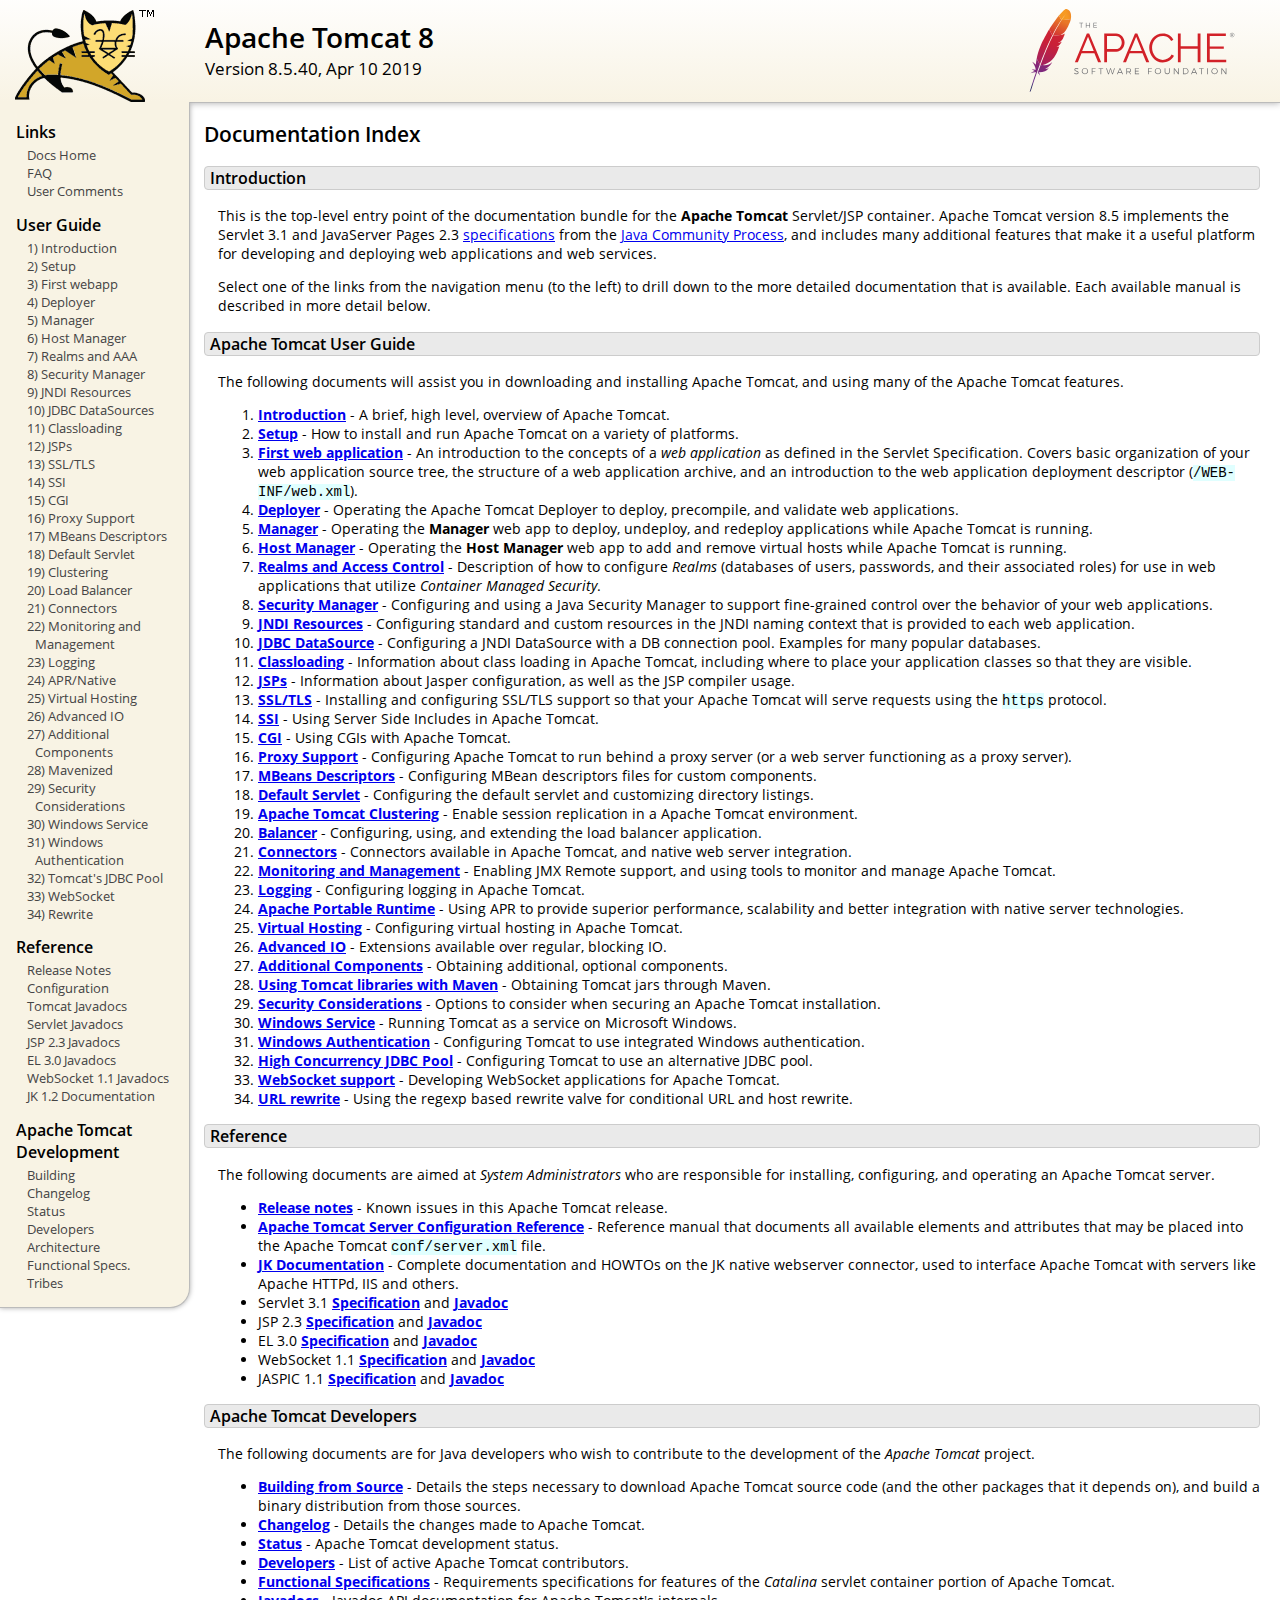
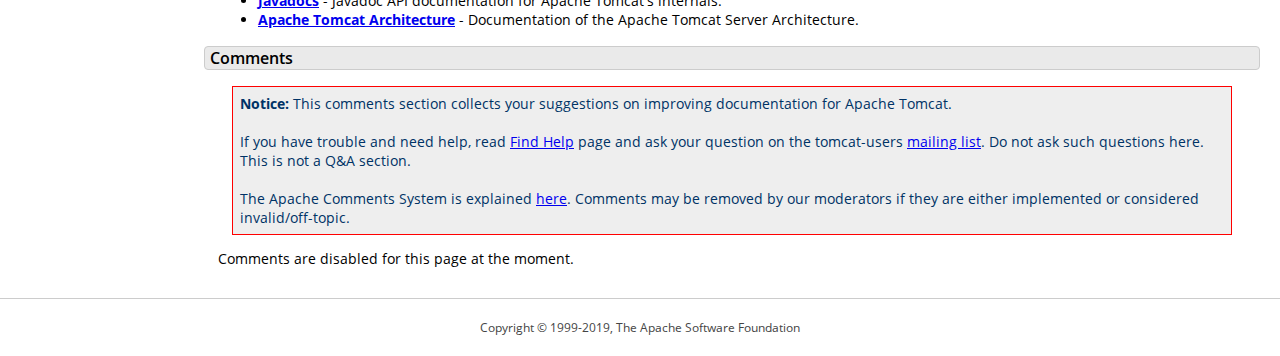
<file: Sqills/Project/apache-tomcat-8.5.40/webapps/docs/index.html>
<!DOCTYPE html SYSTEM "about:legacy-compat">
<html lang="en"><head><META http-equiv="Content-Type" content="text/html; charset=UTF-8"><link href="./images/docs-stylesheet.css" rel="stylesheet" type="text/css"><title>Apache Tomcat 8 (8.5.40) - Documentation Index</title><meta name="author" content="Craig R. McClanahan"><meta name="author" content="Remy Maucherat"><meta name="author" content="Yoav Shapira"><script type="application/javascript" data-comments-identifier="tomcat-8.5-doc/index">
    "use strict"; // Enable strict mode

    (function() {
      var thisScript = document.currentScript;
      if (!thisScript) { // Workaround for IE <= 11
        var scripts = document.getElementsByTagName("script");
        thisScript = scripts[scripts.length - 1];
      }
      document.addEventListener("DOMContentLoaded", (function() {
        var commentsDiv = document.getElementById("comments_thread");
        var commentsShortname = "tomcat";
        var commentsIdentifier = "https://tomcat.apache.org/" +
          thisScript.getAttribute("data-comments-identifier") + ".html";

        (function(w, d) {
          if (w.location.hostname.toLowerCase() == "tomcat.apache.org") {
            var s = d.createElement("script");
            s.type = "application/javascript";
            s.async = true;
            s.src = "https://comments.apache.org/show_comments.lua?site=" +
              encodeURIComponent(commentsShortname) +
              "&page=" + encodeURIComponent(commentsIdentifier);
            d.head.appendChild(s);
          } else {
            commentsDiv.appendChild(d.createTextNode("Comments are disabled for this page at the moment."));
          }
        })(window, document);
      }), false);
    })();
  </script></head><body><div id="wrapper"><header><div id="header"><div><div><div class="logo noPrint"><a href="https://tomcat.apache.org/"><img alt="Tomcat Home" src="./images/tomcat.png"></a></div><div style="height: 1px;"></div><div class="asfLogo noPrint"><a href="https://www.apache.org/" target="_blank"><img src="./images/asf-logo.svg" alt="The Apache Software Foundation" style="width: 266px; height: 83px;"></a></div><h1>Apache Tomcat 8</h1><div class="versionInfo">
          Version 8.5.40,
          <time datetime="2019-04-10">Apr 10 2019</time></div><div style="height: 1px;"></div><div style="clear: left;"></div></div></div></div></header><div id="middle"><div><div id="mainLeft" class="noprint"><div><nav><div><h2>Links</h2><ul><li><a href="index.html">Docs Home</a></li><li><a href="https://wiki.apache.org/tomcat/FAQ">FAQ</a></li><li><a href="#comments_section">User Comments</a></li></ul></div><div><h2>User Guide</h2><ul><li><a href="introduction.html">1) Introduction</a></li><li><a href="setup.html">2) Setup</a></li><li><a href="appdev/index.html">3) First webapp</a></li><li><a href="deployer-howto.html">4) Deployer</a></li><li><a href="manager-howto.html">5) Manager</a></li><li><a href="host-manager-howto.html">6) Host Manager</a></li><li><a href="realm-howto.html">7) Realms and AAA</a></li><li><a href="security-manager-howto.html">8) Security Manager</a></li><li><a href="jndi-resources-howto.html">9) JNDI Resources</a></li><li><a href="jndi-datasource-examples-howto.html">10) JDBC DataSources</a></li><li><a href="class-loader-howto.html">11) Classloading</a></li><li><a href="jasper-howto.html">12) JSPs</a></li><li><a href="ssl-howto.html">13) SSL/TLS</a></li><li><a href="ssi-howto.html">14) SSI</a></li><li><a href="cgi-howto.html">15) CGI</a></li><li><a href="proxy-howto.html">16) Proxy Support</a></li><li><a href="mbeans-descriptors-howto.html">17) MBeans Descriptors</a></li><li><a href="default-servlet.html">18) Default Servlet</a></li><li><a href="cluster-howto.html">19) Clustering</a></li><li><a href="balancer-howto.html">20) Load Balancer</a></li><li><a href="connectors.html">21) Connectors</a></li><li><a href="monitoring.html">22) Monitoring and Management</a></li><li><a href="logging.html">23) Logging</a></li><li><a href="apr.html">24) APR/Native</a></li><li><a href="virtual-hosting-howto.html">25) Virtual Hosting</a></li><li><a href="aio.html">26) Advanced IO</a></li><li><a href="extras.html">27) Additional Components</a></li><li><a href="maven-jars.html">28) Mavenized</a></li><li><a href="security-howto.html">29) Security Considerations</a></li><li><a href="windows-service-howto.html">30) Windows Service</a></li><li><a href="windows-auth-howto.html">31) Windows Authentication</a></li><li><a href="jdbc-pool.html">32) Tomcat's JDBC Pool</a></li><li><a href="web-socket-howto.html">33) WebSocket</a></li><li><a href="rewrite.html">34) Rewrite</a></li></ul></div><div><h2>Reference</h2><ul><li><a href="RELEASE-NOTES.txt">Release Notes</a></li><li><a href="config/index.html">Configuration</a></li><li><a href="api/index.html">Tomcat Javadocs</a></li><li><a href="servletapi/index.html">Servlet Javadocs</a></li><li><a href="jspapi/index.html">JSP 2.3 Javadocs</a></li><li><a href="elapi/index.html">EL 3.0 Javadocs</a></li><li><a href="websocketapi/index.html">WebSocket 1.1 Javadocs</a></li><li><a href="https://tomcat.apache.org/connectors-doc/">JK 1.2 Documentation</a></li></ul></div><div><h2>Apache Tomcat Development</h2><ul><li><a href="building.html">Building</a></li><li><a href="changelog.html">Changelog</a></li><li><a href="https://wiki.apache.org/tomcat/TomcatVersions">Status</a></li><li><a href="developers.html">Developers</a></li><li><a href="architecture/index.html">Architecture</a></li><li><a href="funcspecs/index.html">Functional Specs.</a></li><li><a href="tribes/introduction.html">Tribes</a></li></ul></div></nav></div></div><div id="mainRight"><div id="content"><h2>Documentation Index</h2><h3 id="Introduction">Introduction</h3><div class="text">

<p>This is the top-level entry point of the documentation bundle for the
<strong>Apache Tomcat</strong> Servlet/JSP container.  Apache Tomcat version
8.5 implements the Servlet 3.1 and JavaServer Pages 2.3
<a href="https://wiki.apache.org/tomcat/Specifications">specifications</a> from the
<a href="https://www.jcp.org">Java Community Process</a>, and includes many
additional features that make it a useful platform for developing and deploying
web applications and web services.</p>

<p>Select one of the links from the navigation menu (to the left) to drill
down to the more detailed documentation that is available.  Each available
manual is described in more detail below.</p>

</div><h3 id="Apache_Tomcat_User_Guide">Apache Tomcat User Guide</h3><div class="text">

<p>The following documents will assist you in downloading and installing
Apache Tomcat, and using many of the Apache Tomcat features.</p>

<ol>
<li><a href="introduction.html"><strong>Introduction</strong></a> - A
    brief, high level, overview of Apache Tomcat.</li>
<li><a href="setup.html"><strong>Setup</strong></a> - How to install and run
    Apache Tomcat on a variety of platforms.</li>
<li><a href="appdev/index.html"><strong>First web application</strong></a>
    - An introduction to the concepts of a <em>web application</em> as defined
    in the Servlet Specification.  Covers basic organization of your web application
    source tree, the structure of a web application archive, and an
    introduction to the web application deployment descriptor
    (<code>/WEB-INF/web.xml</code>).</li>
<li><a href="deployer-howto.html"><strong>Deployer</strong></a> -
    Operating the Apache Tomcat Deployer to deploy, precompile, and validate web
    applications.</li>
<li><a href="manager-howto.html"><strong>Manager</strong></a> -
    Operating the <strong>Manager</strong> web app to deploy, undeploy, and
    redeploy applications while Apache Tomcat is running.</li>
<li><a href="host-manager-howto.html"><strong>Host Manager</strong></a> -
    Operating the <strong>Host Manager</strong> web app to add and remove
    virtual hosts while Apache Tomcat is running.</li>
<li><a href="realm-howto.html"><strong>Realms and Access Control</strong></a>
    - Description of how to configure <em>Realms</em> (databases of users,
    passwords, and their associated roles) for use in web applications that
    utilize <em>Container Managed Security</em>.</li>
<li><a href="security-manager-howto.html"><strong>Security Manager</strong></a>
    - Configuring and using a Java Security Manager to
    support fine-grained control over the behavior of your web applications.
    </li>
<li><a href="jndi-resources-howto.html"><strong>JNDI Resources</strong></a>
    - Configuring standard and custom resources in the JNDI naming context
    that is provided to each web application.</li>
<li><a href="jndi-datasource-examples-howto.html">
    <strong>JDBC DataSource</strong></a>
    - Configuring a JNDI DataSource with a DB connection pool.
    Examples for many popular databases.</li>
<li><a href="class-loader-howto.html"><strong>Classloading</strong></a>
    - Information about class loading in Apache Tomcat, including where to place
    your application classes so that they are visible.</li>
<li><a href="jasper-howto.html"><strong>JSPs</strong></a>
    - Information about Jasper configuration, as well as the JSP compiler
    usage.</li>
<li><a href="ssl-howto.html"><strong>SSL/TLS</strong></a> -
    Installing and configuring SSL/TLS support so that your Apache Tomcat will
    serve requests using the <code>https</code> protocol.</li>
<li><a href="ssi-howto.html"><strong>SSI</strong></a> -
    Using Server Side Includes in Apache Tomcat.</li>
<li><a href="cgi-howto.html"><strong>CGI</strong></a> -
    Using CGIs with Apache Tomcat.</li>
<li><a href="proxy-howto.html"><strong>Proxy Support</strong></a> -
    Configuring Apache Tomcat to run behind a proxy server (or a web server
    functioning as a proxy server).</li>
<li><a href="mbeans-descriptors-howto.html"><strong>MBeans Descriptors</strong></a> -
    Configuring MBean descriptors files for custom components.</li>
<li><a href="default-servlet.html"><strong>Default Servlet</strong></a> -
    Configuring the default servlet and customizing directory listings.</li>
<li><a href="cluster-howto.html"><strong>Apache Tomcat Clustering</strong></a> -
    Enable session replication in a Apache Tomcat environment.</li>
<li><a href="balancer-howto.html"><strong>Balancer</strong></a> -
    Configuring, using, and extending the load balancer application.</li>
<li><a href="connectors.html"><strong>Connectors</strong></a> -
    Connectors available in Apache Tomcat, and native web server integration.</li>
<li><a href="monitoring.html"><strong>Monitoring and Management</strong></a> -
    Enabling JMX Remote support, and using tools to monitor and manage Apache Tomcat.</li>
<li><a href="logging.html"><strong>Logging</strong></a> -
    Configuring logging in Apache Tomcat.</li>
<li><a href="apr.html"><strong>Apache Portable Runtime</strong></a> -
    Using APR to provide superior performance, scalability and better
    integration with native server technologies.</li>
<li><a href="virtual-hosting-howto.html"><strong>Virtual Hosting</strong></a> -
    Configuring virtual hosting in Apache Tomcat.</li>
<li><a href="aio.html"><strong>Advanced IO</strong></a> -
    Extensions available over regular, blocking IO.</li>
<li><a href="extras.html"><strong>Additional Components</strong></a> -
    Obtaining additional, optional components.</li>
<li><a href="maven-jars.html"><strong>Using Tomcat libraries with Maven</strong></a> -
    Obtaining Tomcat jars through Maven.</li>
<li><a href="security-howto.html"><strong>Security Considerations</strong></a> -
    Options to consider when securing an Apache Tomcat installation.</li>
<li><a href="windows-service-howto.html"><strong>Windows Service</strong></a> -
    Running Tomcat as a service on Microsoft Windows.</li>
<li><a href="windows-auth-howto.html"><strong>Windows Authentication</strong></a> -
    Configuring Tomcat to use integrated Windows authentication.</li>
<li><a href="jdbc-pool.html"><strong>High Concurrency JDBC Pool</strong></a> -
    Configuring Tomcat to use an alternative JDBC pool.</li>
<li><a href="web-socket-howto.html"><strong>WebSocket support</strong></a> -
    Developing WebSocket applications for Apache Tomcat.</li>
<li><a href="rewrite.html"><strong>URL rewrite</strong></a> -
    Using the regexp based rewrite valve for conditional URL and host rewrite.</li>

</ol>

</div><h3 id="Reference">Reference</h3><div class="text">

<p>The following documents are aimed at <em>System Administrators</em> who
are responsible for installing, configuring, and operating an Apache Tomcat server.
</p>
<ul>
<li><a href="RELEASE-NOTES.txt"><strong>Release notes</strong></a>
    - Known issues in this Apache Tomcat release.
    </li>
<li><a href="config/index.html"><strong>Apache Tomcat Server Configuration Reference</strong></a>
    - Reference manual that documents all available elements and attributes
      that may be placed into the Apache Tomcat <code>conf/server.xml</code> file.
    </li>
<li><a href="https://tomcat.apache.org/connectors-doc/index.html"><strong>JK Documentation</strong></a>
    - Complete documentation and HOWTOs on the JK native webserver connector,
      used to interface Apache Tomcat with servers like Apache HTTPd, IIS
      and others.</li>
<li>Servlet 3.1
    <a href="http://jcp.org/aboutJava/communityprocess/final/jsr340/index.html">
    <strong>Specification</strong></a> and
    <a href="http://docs.oracle.com/javaee/7/api/javax/servlet/package-summary.html">
    <strong>Javadoc</strong></a>
    </li>
<li>JSP 2.3
    <a href="https://jcp.org/aboutJava/communityprocess/mrel/jsr245/index2.html">
    <strong>Specification</strong></a> and
    <a href="http://docs.oracle.com/javaee/7/api/javax/servlet/jsp/package-summary.html">
    <strong>Javadoc</strong></a>
    </li>
<li>EL 3.0
    <a href="https://jcp.org/aboutJava/communityprocess/final/jsr341/index.html">
    <strong>Specification</strong></a> and
    <a href="http://docs.oracle.com/javaee/7/api/javax/el/package-summary.html">
    <strong>Javadoc</strong></a>
    </li>
<li>WebSocket 1.1
    <a href="https://jcp.org/aboutJava/communityprocess/mrel/jsr356/index.html">
    <strong>Specification</strong></a> and
    <a href="http://docs.oracle.com/javaee/7/api/javax/websocket/package-summary.html">
    <strong>Javadoc</strong></a>
    </li>
<li>JASPIC 1.1
    <a href="https://jcp.org/aboutJava/communityprocess/mrel/jsr196/index.html">
    <strong>Specification</strong></a> and
    <a href="http://docs.oracle.com/javaee/7/api/javax/security/auth/message/package-summary.html">
    <strong>Javadoc</strong></a>
    </li>
</ul>

</div><h3 id="Apache_Tomcat_Developers">Apache Tomcat Developers</h3><div class="text">

<p>The following documents are for Java developers who wish to contribute to
the development of the <em>Apache Tomcat</em> project.</p>
<ul>
<li><a href="building.html"><strong>Building from Source</strong></a> -
    Details the steps necessary to download Apache Tomcat source code (and the
    other packages that it depends on), and build a binary distribution from
    those sources.
    </li>
<li><a href="changelog.html"><strong>Changelog</strong></a> - Details the
    changes made to Apache Tomcat.
    </li>
<li><a href="https://wiki.apache.org/tomcat/TomcatVersions"><strong>Status</strong></a> -
    Apache Tomcat development status.
    </li>
<li><a href="developers.html"><strong>Developers</strong></a> - List of active
    Apache Tomcat contributors.
    </li>
<li><a href="funcspecs/index.html"><strong>Functional Specifications</strong></a>
    - Requirements specifications for features of the <em>Catalina</em> servlet
    container portion of Apache Tomcat.</li>
<li><a href="api/index.html"><strong>Javadocs</strong></a>
    - Javadoc API documentation for Apache Tomcat's internals.</li>
<li><a href="architecture/index.html"><strong>Apache Tomcat Architecture</strong></a>
    - Documentation of the Apache Tomcat Server Architecture.</li>
</ul>

</div><div class="noprint"><h3 id="comments_section">
                  Comments
                </h3><div class="text"><p class="notice"><strong>Notice:</strong> This comments section collects your suggestions
                    on improving documentation for Apache Tomcat.<br><br>
                    If you have trouble and need help, read
                    <a href="https://tomcat.apache.org/findhelp.html">Find Help</a> page
                    and ask your question on the tomcat-users
                    <a href="https://tomcat.apache.org/lists.html">mailing list</a>.
                    Do not ask such questions here. This is not a Q&amp;A section.<br><br>
                    The Apache Comments System is explained <a href="./comments.html">here</a>.
                    Comments may be removed by our moderators if they are either
                    implemented or considered invalid/off-topic.
                  </p><div id="comments_thread"></div></div></div></div></div></div></div><footer><div id="footer">
    Copyright &copy; 1999-2019, The Apache Software Foundation
  </div></footer></div></body></html>
</file>
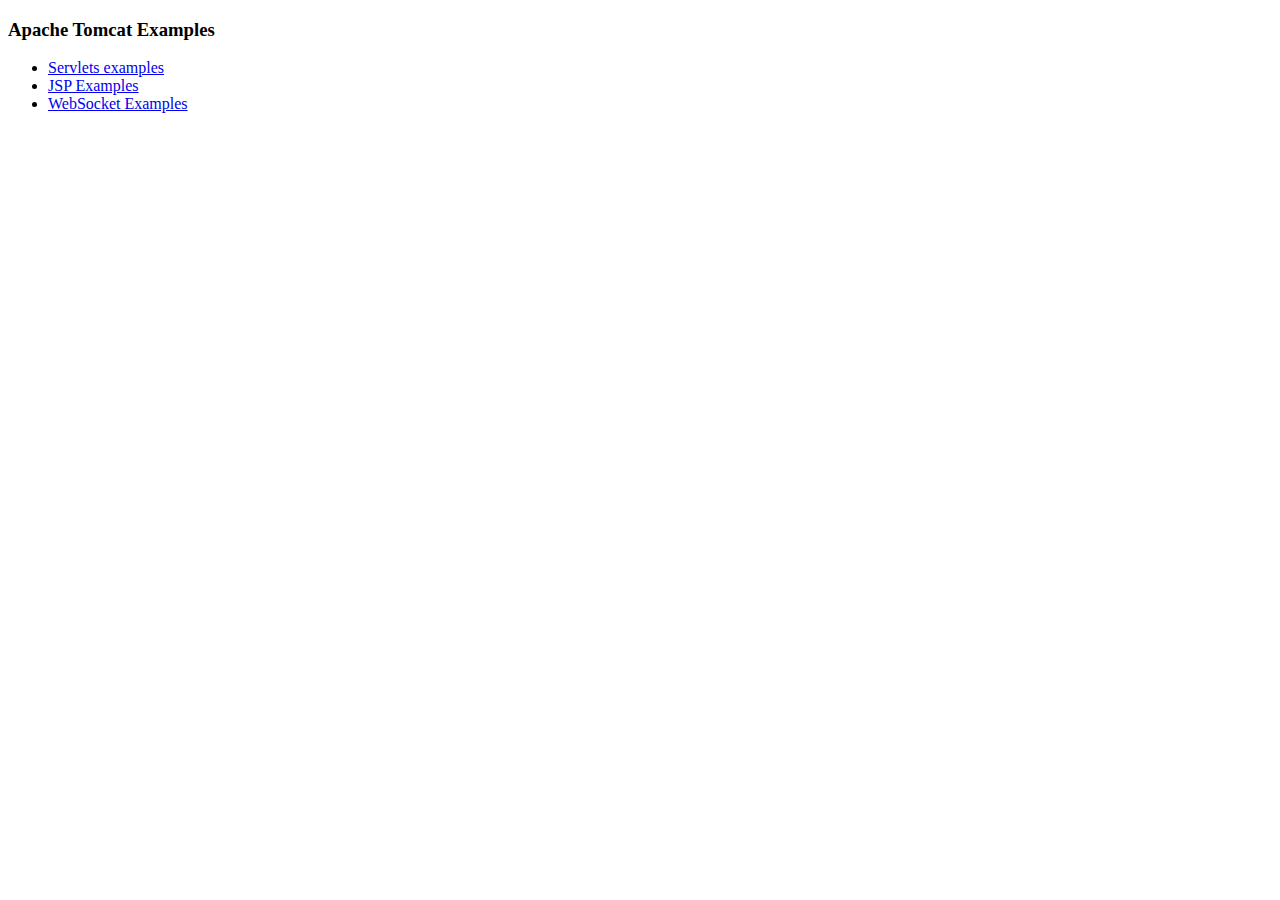
<file: Sqills/Project/apache-tomcat-8.5.40/webapps/examples/index.html>
<!--
  Licensed to the Apache Software Foundation (ASF) under one or more
  contributor license agreements.  See the NOTICE file distributed with
  this work for additional information regarding copyright ownership.
  The ASF licenses this file to You under the Apache License, Version 2.0
  (the "License"); you may not use this file except in compliance with
  the License.  You may obtain a copy of the License at

      http://www.apache.org/licenses/LICENSE-2.0

  Unless required by applicable law or agreed to in writing, software
  distributed under the License is distributed on an "AS IS" BASIS,
  WITHOUT WARRANTIES OR CONDITIONS OF ANY KIND, either express or implied.
  See the License for the specific language governing permissions and
  limitations under the License.
-->
<!DOCTYPE HTML><html lang="en"><head>
<meta charset="UTF-8">
<title>Apache Tomcat Examples</title>
</head>
<body>
<p>
<h3>Apache Tomcat Examples</H3>
<p></p>
<ul>
<li><a href="servlets">Servlets examples</a></li>
<li><a href="jsp">JSP Examples</a></li>
<li><a href="websocket/index.xhtml">WebSocket Examples</a></li>
</ul>
</body></html>
</file>
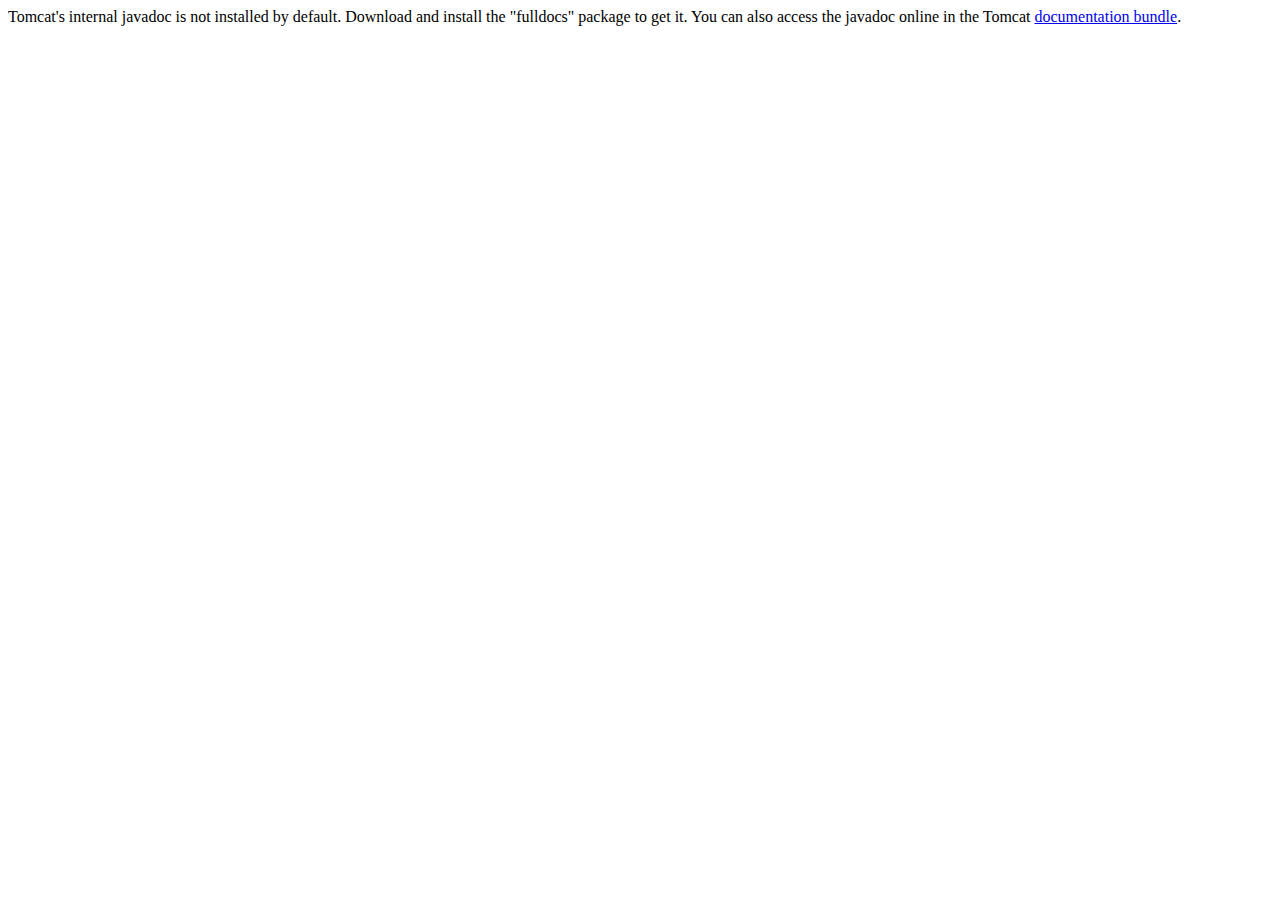
<file: Sqills/Project/apache-tomcat-8.5.40/webapps/docs/api/index.html>
<!--
  Licensed to the Apache Software Foundation (ASF) under one or more
  contributor license agreements.  See the NOTICE file distributed with
  this work for additional information regarding copyright ownership.
  The ASF licenses this file to You under the Apache License, Version 2.0
  (the "License"); you may not use this file except in compliance with
  the License.  You may obtain a copy of the License at

      http://www.apache.org/licenses/LICENSE-2.0

  Unless required by applicable law or agreed to in writing, software
  distributed under the License is distributed on an "AS IS" BASIS,
  WITHOUT WARRANTIES OR CONDITIONS OF ANY KIND, either express or implied.
  See the License for the specific language governing permissions and
  limitations under the License.
-->
<!DOCTYPE html>
<html>
    <head>
    <meta charset="UTF-8" />
    <title>API docs</title>
</head>

<body>

Tomcat's internal javadoc is not installed by default. Download and install
the "fulldocs" package to get it.

You can also access the javadoc online in the Tomcat
<a href="https://tomcat.apache.org/tomcat-8.5-doc/">
documentation bundle</a>.

</body>
</html>
</file>
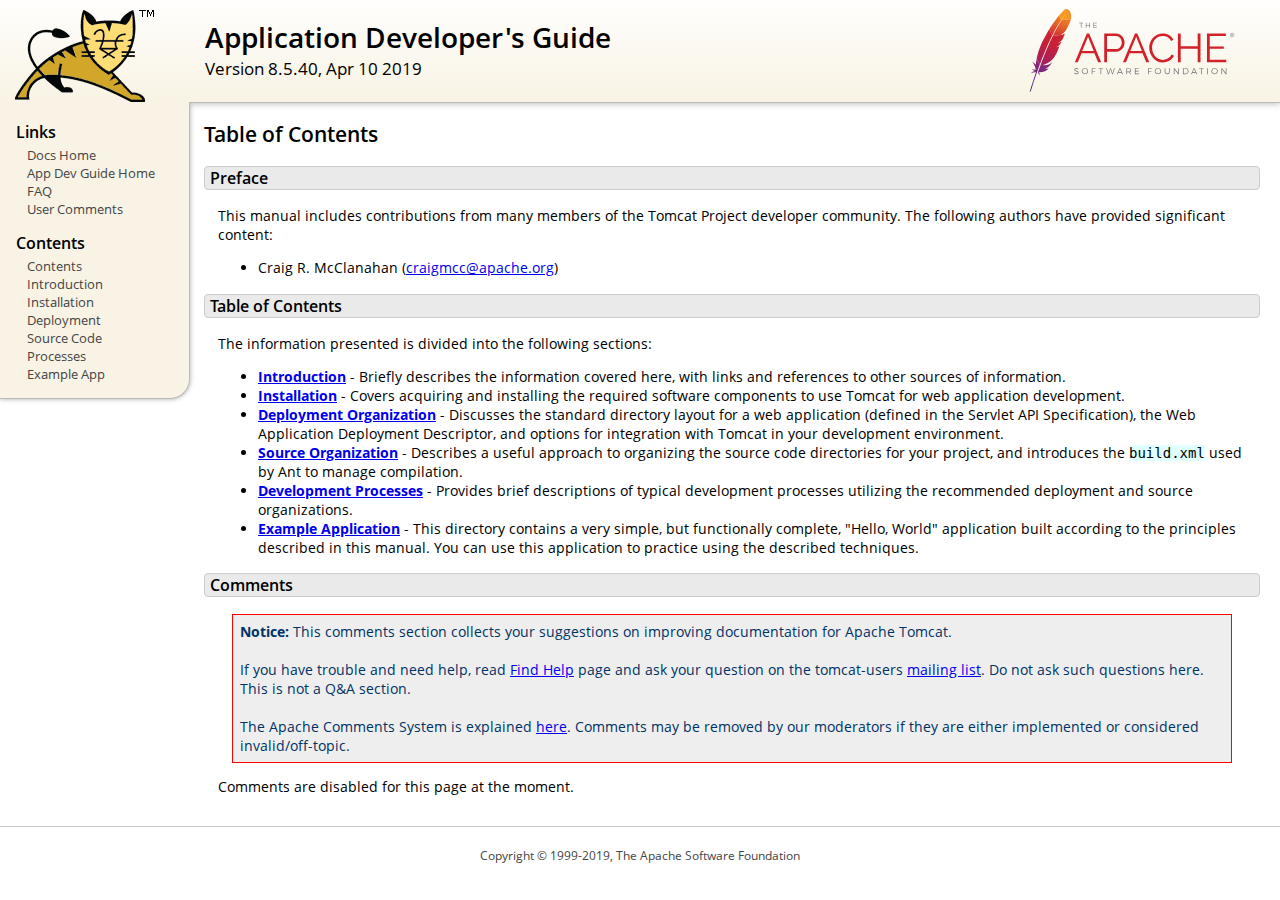
<file: Sqills/Project/apache-tomcat-8.5.40/webapps/docs/appdev/index.html>
<!DOCTYPE html SYSTEM "about:legacy-compat">
<html lang="en"><head><META http-equiv="Content-Type" content="text/html; charset=UTF-8"><link href="../images/docs-stylesheet.css" rel="stylesheet" type="text/css"><title>Application Developer's Guide (8.5.40) - Table of Contents</title><meta name="author" content="Craig R. McClanahan"><script type="application/javascript" data-comments-identifier="tomcat-8.5-doc/appdev/index">
    "use strict"; // Enable strict mode

    (function() {
      var thisScript = document.currentScript;
      if (!thisScript) { // Workaround for IE <= 11
        var scripts = document.getElementsByTagName("script");
        thisScript = scripts[scripts.length - 1];
      }
      document.addEventListener("DOMContentLoaded", (function() {
        var commentsDiv = document.getElementById("comments_thread");
        var commentsShortname = "tomcat";
        var commentsIdentifier = "https://tomcat.apache.org/" +
          thisScript.getAttribute("data-comments-identifier") + ".html";

        (function(w, d) {
          if (w.location.hostname.toLowerCase() == "tomcat.apache.org") {
            var s = d.createElement("script");
            s.type = "application/javascript";
            s.async = true;
            s.src = "https://comments.apache.org/show_comments.lua?site=" +
              encodeURIComponent(commentsShortname) +
              "&page=" + encodeURIComponent(commentsIdentifier);
            d.head.appendChild(s);
          } else {
            commentsDiv.appendChild(d.createTextNode("Comments are disabled for this page at the moment."));
          }
        })(window, document);
      }), false);
    })();
  </script></head><body><div id="wrapper"><header><div id="header"><div><div><div class="logo noPrint"><a href="https://tomcat.apache.org/"><img alt="Tomcat Home" src="../images/tomcat.png"></a></div><div style="height: 1px;"></div><div class="asfLogo noPrint"><a href="https://www.apache.org/" target="_blank"><img src="../images/asf-logo.svg" alt="The Apache Software Foundation" style="width: 266px; height: 83px;"></a></div><h1>Application Developer's Guide</h1><div class="versionInfo">
          Version 8.5.40,
          <time datetime="2019-04-10">Apr 10 2019</time></div><div style="height: 1px;"></div><div style="clear: left;"></div></div></div></div></header><div id="middle"><div><div id="mainLeft" class="noprint"><div><nav><div><h2>Links</h2><ul><li><a href="../index.html">Docs Home</a></li><li><a href="index.html">App Dev Guide Home</a></li><li><a href="https://wiki.apache.org/tomcat/FAQ">FAQ</a></li><li><a href="#comments_section">User Comments</a></li></ul></div><div><h2>Contents</h2><ul><li><a href="index.html">Contents</a></li><li><a href="introduction.html">Introduction</a></li><li><a href="installation.html">Installation</a></li><li><a href="deployment.html">Deployment</a></li><li><a href="source.html">Source Code</a></li><li><a href="processes.html">Processes</a></li><li><a href="sample/">Example App</a></li></ul></div></nav></div></div><div id="mainRight"><div id="content"><h2>Table of Contents</h2><h3 id="Preface">Preface</h3><div class="text">

<p>This manual includes contributions from many members of the Tomcat Project
developer community.  The following authors have provided significant content:
</p>
<ul>
<li>Craig R. McClanahan
    (<a href="mailto:craigmcc@apache.org">craigmcc@apache.org</a>)</li>
</ul>

</div><h3 id="Table_of_Contents">Table of Contents</h3><div class="text">

<p>The information presented is divided into the following sections:</p>
<ul>
<li><a href="introduction.html"><strong>Introduction</strong></a> -
    Briefly describes the information covered here, with
    links and references to other sources of information.</li>
<li><a href="installation.html"><strong>Installation</strong></a> -
    Covers acquiring and installing the required software
    components to use Tomcat for web application development.</li>
<li><a href="deployment.html"><strong>Deployment Organization</strong></a> -
    Discusses the standard directory layout for a web application
    (defined in the Servlet API Specification), the Web Application
    Deployment Descriptor, and options for integration with Tomcat
    in your development environment.</li>
<li><a href="source.html"><strong>Source Organization</strong></a> -
    Describes a useful approach to organizing the source code
    directories for your project, and introduces the
    <code>build.xml</code> used by Ant to manage compilation.</li>
<li><a href="processes.html"><strong>Development Processes</strong></a> -
    Provides brief descriptions of typical development processes
    utilizing the recommended deployment and source organizations.</li>
<li><a href="sample/" target="_blank"><strong>Example Application</strong></a> -
    This directory contains a very simple, but functionally complete,
    "Hello, World" application built according to the principles
    described in this manual.  You can use this application to
    practice using the described techniques.</li>
</ul>

</div><div class="noprint"><h3 id="comments_section">
                  Comments
                </h3><div class="text"><p class="notice"><strong>Notice:</strong> This comments section collects your suggestions
                    on improving documentation for Apache Tomcat.<br><br>
                    If you have trouble and need help, read
                    <a href="https://tomcat.apache.org/findhelp.html">Find Help</a> page
                    and ask your question on the tomcat-users
                    <a href="https://tomcat.apache.org/lists.html">mailing list</a>.
                    Do not ask such questions here. This is not a Q&amp;A section.<br><br>
                    The Apache Comments System is explained <a href="../comments.html">here</a>.
                    Comments may be removed by our moderators if they are either
                    implemented or considered invalid/off-topic.
                  </p><div id="comments_thread"></div></div></div></div></div></div></div><footer><div id="footer">
    Copyright &copy; 1999-2019, The Apache Software Foundation
  </div></footer></div></body></html>
</file>
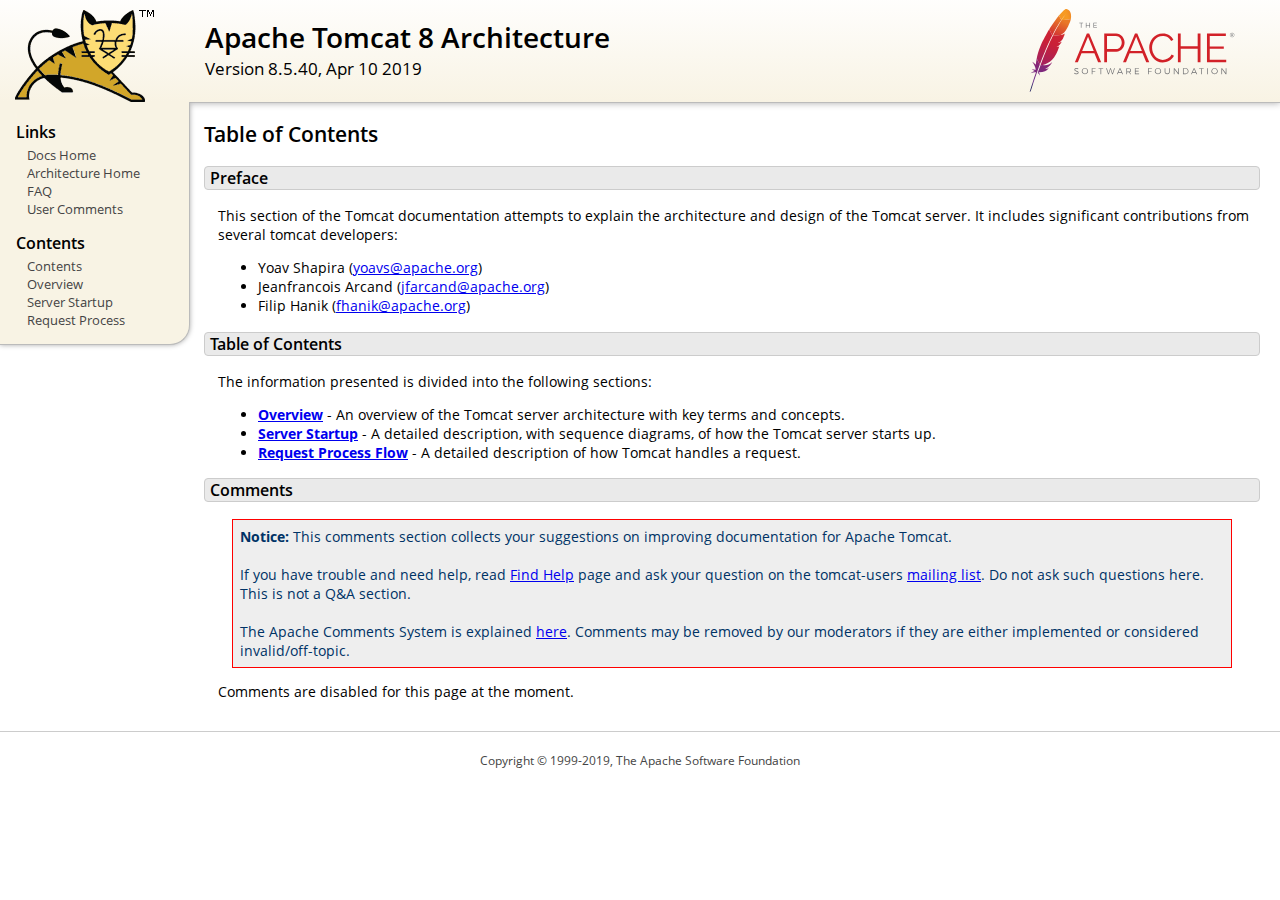
<file: Sqills/Project/apache-tomcat-8.5.40/webapps/docs/architecture/index.html>
<!DOCTYPE html SYSTEM "about:legacy-compat">
<html lang="en"><head><META http-equiv="Content-Type" content="text/html; charset=UTF-8"><link href="../images/docs-stylesheet.css" rel="stylesheet" type="text/css"><title>Apache Tomcat 8 Architecture (8.5.40) - Table of Contents</title><meta name="author" content="Yoav Shapira"><script type="application/javascript" data-comments-identifier="tomcat-8.5-doc/architecture/index">
    "use strict"; // Enable strict mode

    (function() {
      var thisScript = document.currentScript;
      if (!thisScript) { // Workaround for IE <= 11
        var scripts = document.getElementsByTagName("script");
        thisScript = scripts[scripts.length - 1];
      }
      document.addEventListener("DOMContentLoaded", (function() {
        var commentsDiv = document.getElementById("comments_thread");
        var commentsShortname = "tomcat";
        var commentsIdentifier = "https://tomcat.apache.org/" +
          thisScript.getAttribute("data-comments-identifier") + ".html";

        (function(w, d) {
          if (w.location.hostname.toLowerCase() == "tomcat.apache.org") {
            var s = d.createElement("script");
            s.type = "application/javascript";
            s.async = true;
            s.src = "https://comments.apache.org/show_comments.lua?site=" +
              encodeURIComponent(commentsShortname) +
              "&page=" + encodeURIComponent(commentsIdentifier);
            d.head.appendChild(s);
          } else {
            commentsDiv.appendChild(d.createTextNode("Comments are disabled for this page at the moment."));
          }
        })(window, document);
      }), false);
    })();
  </script></head><body><div id="wrapper"><header><div id="header"><div><div><div class="logo noPrint"><a href="https://tomcat.apache.org/"><img alt="Tomcat Home" src="../images/tomcat.png"></a></div><div style="height: 1px;"></div><div class="asfLogo noPrint"><a href="https://www.apache.org/" target="_blank"><img src="../images/asf-logo.svg" alt="The Apache Software Foundation" style="width: 266px; height: 83px;"></a></div><h1>Apache Tomcat 8 Architecture</h1><div class="versionInfo">
          Version 8.5.40,
          <time datetime="2019-04-10">Apr 10 2019</time></div><div style="height: 1px;"></div><div style="clear: left;"></div></div></div></div></header><div id="middle"><div><div id="mainLeft" class="noprint"><div><nav><div><h2>Links</h2><ul><li><a href="../index.html">Docs Home</a></li><li><a href="index.html">Architecture Home</a></li><li><a href="https://wiki.apache.org/tomcat/FAQ">FAQ</a></li><li><a href="#comments_section">User Comments</a></li></ul></div><div><h2>Contents</h2><ul><li><a href="index.html">Contents</a></li><li><a href="overview.html">Overview</a></li><li><a href="startup.html">Server Startup</a></li><li><a href="requestProcess.html">Request Process</a></li></ul></div></nav></div></div><div id="mainRight"><div id="content"><h2>Table of Contents</h2><h3 id="Preface">Preface</h3><div class="text">

<p>This section of the Tomcat documentation attempts to explain
the architecture and design of the Tomcat server.  It includes significant
contributions from several tomcat developers:
</p>
<ul>
<li>Yoav Shapira
    (<a href="mailto:yoavs@apache.org">yoavs@apache.org</a>)</li>
<li>Jeanfrancois Arcand
    (<a href="mailto:jfarcand@apache.org">jfarcand@apache.org</a>)</li>
<li>Filip Hanik
    (<a href="mailto:fhanik@apache.org">fhanik@apache.org</a>)</li>
</ul>

</div><h3 id="Table_of_Contents">Table of Contents</h3><div class="text">

<p>The information presented is divided into the following sections:</p>
<ul>
<li><a href="overview.html"><strong>Overview</strong></a> -
    An overview of the Tomcat server architecture with key terms
    and concepts.</li>
<li><a href="startup.html"><strong>Server Startup</strong></a> -
    A detailed description, with sequence diagrams, of how the Tomcat
    server starts up.</li>
<li><a href="requestProcess.html"><strong>Request Process Flow</strong></a> -
    A detailed description of how Tomcat handles a request.</li>
</ul>

</div><div class="noprint"><h3 id="comments_section">
                  Comments
                </h3><div class="text"><p class="notice"><strong>Notice:</strong> This comments section collects your suggestions
                    on improving documentation for Apache Tomcat.<br><br>
                    If you have trouble and need help, read
                    <a href="https://tomcat.apache.org/findhelp.html">Find Help</a> page
                    and ask your question on the tomcat-users
                    <a href="https://tomcat.apache.org/lists.html">mailing list</a>.
                    Do not ask such questions here. This is not a Q&amp;A section.<br><br>
                    The Apache Comments System is explained <a href="../comments.html">here</a>.
                    Comments may be removed by our moderators if they are either
                    implemented or considered invalid/off-topic.
                  </p><div id="comments_thread"></div></div></div></div></div></div></div><footer><div id="footer">
    Copyright &copy; 1999-2019, The Apache Software Foundation
  </div></footer></div></body></html>
</file>
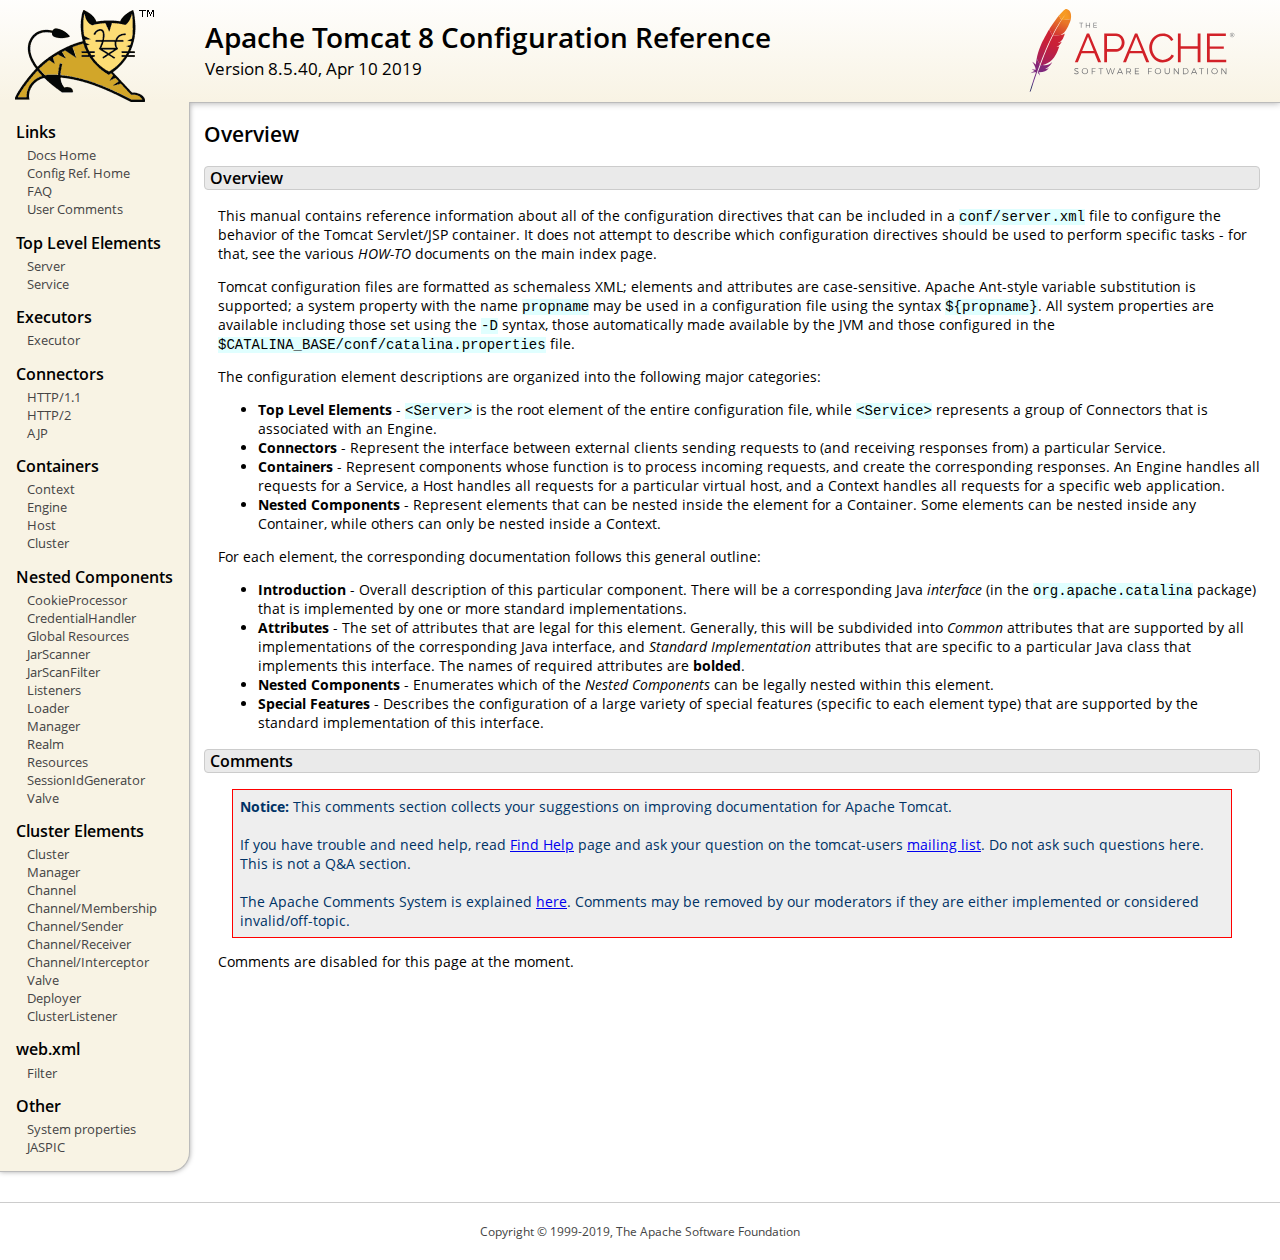
<file: Sqills/Project/apache-tomcat-8.5.40/webapps/docs/config/index.html>
<!DOCTYPE html SYSTEM "about:legacy-compat">
<html lang="en"><head><META http-equiv="Content-Type" content="text/html; charset=UTF-8"><link href="../images/docs-stylesheet.css" rel="stylesheet" type="text/css"><title>Apache Tomcat 8 Configuration Reference (8.5.40) - Overview</title><meta name="author" content="Craig R. McClanahan"><script type="application/javascript" data-comments-identifier="tomcat-8.5-doc/config/index">
    "use strict"; // Enable strict mode

    (function() {
      var thisScript = document.currentScript;
      if (!thisScript) { // Workaround for IE <= 11
        var scripts = document.getElementsByTagName("script");
        thisScript = scripts[scripts.length - 1];
      }
      document.addEventListener("DOMContentLoaded", (function() {
        var commentsDiv = document.getElementById("comments_thread");
        var commentsShortname = "tomcat";
        var commentsIdentifier = "https://tomcat.apache.org/" +
          thisScript.getAttribute("data-comments-identifier") + ".html";

        (function(w, d) {
          if (w.location.hostname.toLowerCase() == "tomcat.apache.org") {
            var s = d.createElement("script");
            s.type = "application/javascript";
            s.async = true;
            s.src = "https://comments.apache.org/show_comments.lua?site=" +
              encodeURIComponent(commentsShortname) +
              "&page=" + encodeURIComponent(commentsIdentifier);
            d.head.appendChild(s);
          } else {
            commentsDiv.appendChild(d.createTextNode("Comments are disabled for this page at the moment."));
          }
        })(window, document);
      }), false);
    })();
  </script></head><body><div id="wrapper"><header><div id="header"><div><div><div class="logo noPrint"><a href="https://tomcat.apache.org/"><img alt="Tomcat Home" src="../images/tomcat.png"></a></div><div style="height: 1px;"></div><div class="asfLogo noPrint"><a href="https://www.apache.org/" target="_blank"><img src="../images/asf-logo.svg" alt="The Apache Software Foundation" style="width: 266px; height: 83px;"></a></div><h1>Apache Tomcat 8 Configuration Reference</h1><div class="versionInfo">
          Version 8.5.40,
          <time datetime="2019-04-10">Apr 10 2019</time></div><div style="height: 1px;"></div><div style="clear: left;"></div></div></div></div></header><div id="middle"><div><div id="mainLeft" class="noprint"><div><nav><div><h2>Links</h2><ul><li><a href="../index.html">Docs Home</a></li><li><a href="index.html">Config Ref. Home</a></li><li><a href="https://wiki.apache.org/tomcat/FAQ">FAQ</a></li><li><a href="#comments_section">User Comments</a></li></ul></div><div><h2>Top Level Elements</h2><ul><li><a href="server.html">Server</a></li><li><a href="service.html">Service</a></li></ul></div><div><h2>Executors</h2><ul><li><a href="executor.html">Executor</a></li></ul></div><div><h2>Connectors</h2><ul><li><a href="http.html">HTTP/1.1</a></li><li><a href="http2.html">HTTP/2</a></li><li><a href="ajp.html">AJP</a></li></ul></div><div><h2>Containers</h2><ul><li><a href="context.html">Context</a></li><li><a href="engine.html">Engine</a></li><li><a href="host.html">Host</a></li><li><a href="cluster.html">Cluster</a></li></ul></div><div><h2>Nested Components</h2><ul><li><a href="cookie-processor.html">CookieProcessor</a></li><li><a href="credentialhandler.html">CredentialHandler</a></li><li><a href="globalresources.html">Global Resources</a></li><li><a href="jar-scanner.html">JarScanner</a></li><li><a href="jar-scan-filter.html">JarScanFilter</a></li><li><a href="listeners.html">Listeners</a></li><li><a href="loader.html">Loader</a></li><li><a href="manager.html">Manager</a></li><li><a href="realm.html">Realm</a></li><li><a href="resources.html">Resources</a></li><li><a href="sessionidgenerator.html">SessionIdGenerator</a></li><li><a href="valve.html">Valve</a></li></ul></div><div><h2>Cluster Elements</h2><ul><li><a href="cluster.html">Cluster</a></li><li><a href="cluster-manager.html">Manager</a></li><li><a href="cluster-channel.html">Channel</a></li><li><a href="cluster-membership.html">Channel/Membership</a></li><li><a href="cluster-sender.html">Channel/Sender</a></li><li><a href="cluster-receiver.html">Channel/Receiver</a></li><li><a href="cluster-interceptor.html">Channel/Interceptor</a></li><li><a href="cluster-valve.html">Valve</a></li><li><a href="cluster-deployer.html">Deployer</a></li><li><a href="cluster-listener.html">ClusterListener</a></li></ul></div><div><h2>web.xml</h2><ul><li><a href="filter.html">Filter</a></li></ul></div><div><h2>Other</h2><ul><li><a href="systemprops.html">System properties</a></li><li><a href="jaspic.html">JASPIC</a></li></ul></div></nav></div></div><div id="mainRight"><div id="content"><h2>Overview</h2><h3 id="Overview">Overview</h3><div class="text">

<p>This manual contains reference information about all of the configuration
directives that can be included in a <code>conf/server.xml</code> file to
configure the behavior of the Tomcat Servlet/JSP container.  It does not
attempt to describe which configuration directives should be used to perform
specific tasks - for that, see the various <em>HOW-TO</em> documents on the
main index page.</p>

<p>Tomcat configuration files are formatted as schemaless XML; elements and
attributes are case-sensitive. Apache Ant-style variable substitution
is supported; a system property with the name <code>propname</code> may be
used in a configuration file using the syntax <code>${propname}</code>. All
system properties are available including those set using the <code>-D</code>
syntax, those automatically made available by the JVM and those configured in
the <code>$CATALINA_BASE/conf/catalina.properties</code> file.
</p>

<p>The configuration element descriptions are organized into the following
major categories:</p>
<ul>
<li><strong>Top Level Elements</strong> - <code>&lt;Server&gt;</code> is the
    root element of the entire configuration file, while
    <code>&lt;Service&gt;</code> represents a group of Connectors that is
    associated with an Engine.</li>
<li><strong>Connectors</strong> - Represent the interface between external
    clients sending requests to (and receiving responses from) a particular
    Service.</li>
<li><strong>Containers</strong> - Represent components whose function is to
    process incoming requests, and create the corresponding responses.
    An Engine handles all requests for a Service, a Host handles all requests
    for a particular virtual host, and a Context handles all requests for a
    specific web application.</li>
<li><strong>Nested Components</strong> - Represent elements that can be
    nested inside the element for a Container.  Some elements can be nested
    inside any Container, while others can only be nested inside a
    Context.</li>
</ul>

<p>For each element, the corresponding documentation follows this general
outline:</p>
<ul>
<li><strong>Introduction</strong> - Overall description of this particular
    component.  There will be a corresponding Java <em>interface</em> (in
    the <code>org.apache.catalina</code> package) that is implemented by one
    or more standard implementations.</li>
<li><strong>Attributes</strong> - The set of attributes that are legal for
    this element.  Generally, this will be subdivided into <em>Common</em>
    attributes that are supported by all implementations of the corresponding
    Java interface, and <em>Standard Implementation</em> attributes that are
    specific to a particular Java class that implements this interface.
    The names of required attributes are <strong>bolded</strong>.</li>
<li><strong>Nested Components</strong> - Enumerates which of the <em>Nested
    Components</em> can be legally nested within this element.</li>
<li><strong>Special Features</strong> - Describes the configuration of a large
    variety of special features (specific to each element type) that are
    supported by the standard implementation of this interface.</li>
</ul>

</div><div class="noprint"><h3 id="comments_section">
                  Comments
                </h3><div class="text"><p class="notice"><strong>Notice:</strong> This comments section collects your suggestions
                    on improving documentation for Apache Tomcat.<br><br>
                    If you have trouble and need help, read
                    <a href="https://tomcat.apache.org/findhelp.html">Find Help</a> page
                    and ask your question on the tomcat-users
                    <a href="https://tomcat.apache.org/lists.html">mailing list</a>.
                    Do not ask such questions here. This is not a Q&amp;A section.<br><br>
                    The Apache Comments System is explained <a href="../comments.html">here</a>.
                    Comments may be removed by our moderators if they are either
                    implemented or considered invalid/off-topic.
                  </p><div id="comments_thread"></div></div></div></div></div></div></div><footer><div id="footer">
    Copyright &copy; 1999-2019, The Apache Software Foundation
  </div></footer></div></body></html>
</file>
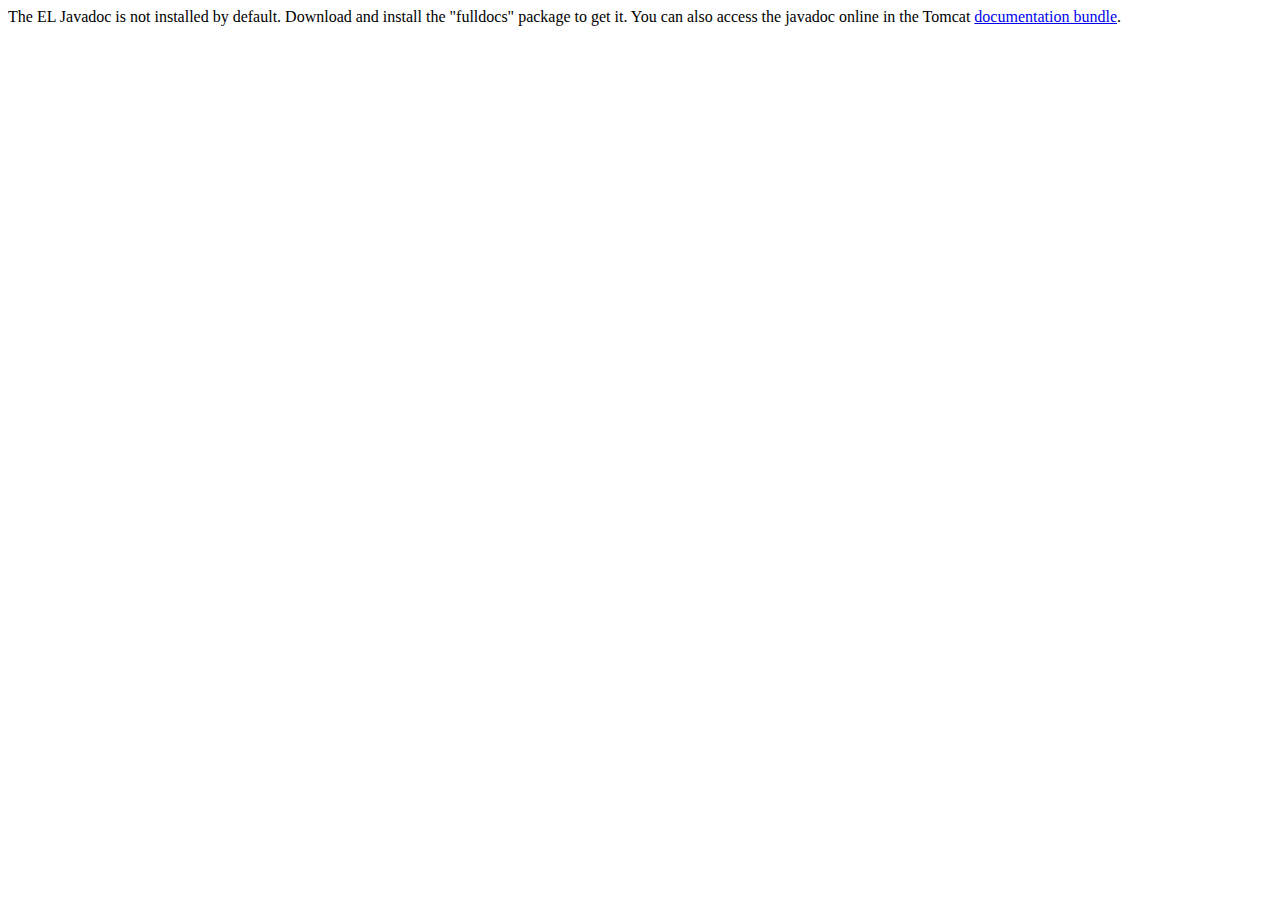
<file: Sqills/Project/apache-tomcat-8.5.40/webapps/docs/elapi/index.html>
<!--
  Licensed to the Apache Software Foundation (ASF) under one or more
  contributor license agreements.  See the NOTICE file distributed with
  this work for additional information regarding copyright ownership.
  The ASF licenses this file to You under the Apache License, Version 2.0
  (the "License"); you may not use this file except in compliance with
  the License.  You may obtain a copy of the License at

      http://www.apache.org/licenses/LICENSE-2.0

  Unless required by applicable law or agreed to in writing, software
  distributed under the License is distributed on an "AS IS" BASIS,
  WITHOUT WARRANTIES OR CONDITIONS OF ANY KIND, either express or implied.
  See the License for the specific language governing permissions and
  limitations under the License.
-->
<!DOCTYPE html>
<html>
    <head>
    <meta charset="UTF-8" />
    <title>API docs</title>
</head>

<body>

The EL Javadoc is not installed by default. Download and install
the "fulldocs" package to get it.

You can also access the javadoc online in the Tomcat
<a href="https://tomcat.apache.org/tomcat-8.5-doc/">
documentation bundle</a>.

</body>
</html>
</file>
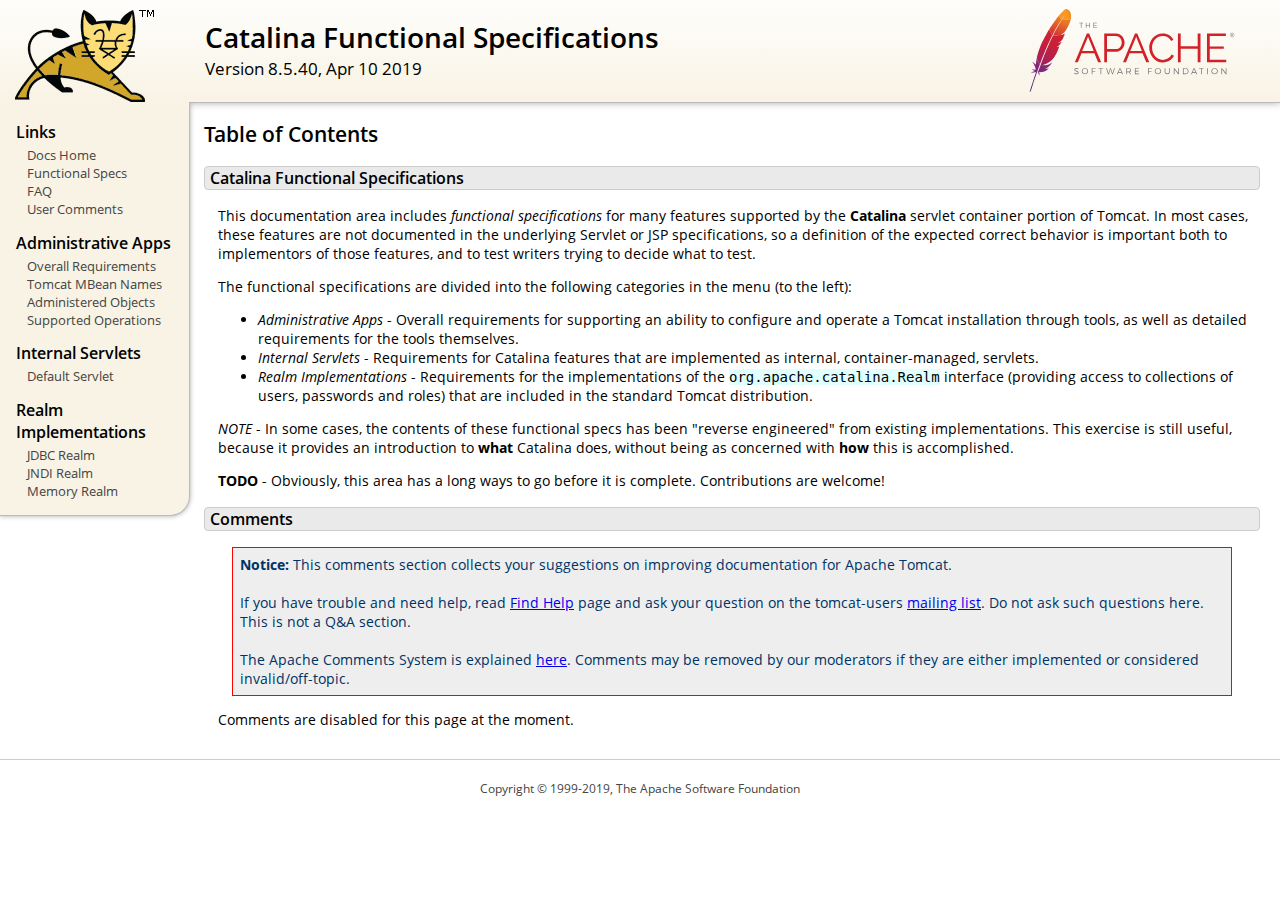
<file: Sqills/Project/apache-tomcat-8.5.40/webapps/docs/funcspecs/index.html>
<!DOCTYPE html SYSTEM "about:legacy-compat">
<html lang="en"><head><META http-equiv="Content-Type" content="text/html; charset=UTF-8"><link href="../images/docs-stylesheet.css" rel="stylesheet" type="text/css"><title>Catalina Functional Specifications (8.5.40) - Table of Contents</title><meta name="author" content="Craig R. McClanahan"><script type="application/javascript" data-comments-identifier="tomcat-8.5-doc/funcspecs/index">
    "use strict"; // Enable strict mode

    (function() {
      var thisScript = document.currentScript;
      if (!thisScript) { // Workaround for IE <= 11
        var scripts = document.getElementsByTagName("script");
        thisScript = scripts[scripts.length - 1];
      }
      document.addEventListener("DOMContentLoaded", (function() {
        var commentsDiv = document.getElementById("comments_thread");
        var commentsShortname = "tomcat";
        var commentsIdentifier = "https://tomcat.apache.org/" +
          thisScript.getAttribute("data-comments-identifier") + ".html";

        (function(w, d) {
          if (w.location.hostname.toLowerCase() == "tomcat.apache.org") {
            var s = d.createElement("script");
            s.type = "application/javascript";
            s.async = true;
            s.src = "https://comments.apache.org/show_comments.lua?site=" +
              encodeURIComponent(commentsShortname) +
              "&page=" + encodeURIComponent(commentsIdentifier);
            d.head.appendChild(s);
          } else {
            commentsDiv.appendChild(d.createTextNode("Comments are disabled for this page at the moment."));
          }
        })(window, document);
      }), false);
    })();
  </script></head><body><div id="wrapper"><header><div id="header"><div><div><div class="logo noPrint"><a href="https://tomcat.apache.org/"><img alt="Tomcat Home" src="../images/tomcat.png"></a></div><div style="height: 1px;"></div><div class="asfLogo noPrint"><a href="https://www.apache.org/" target="_blank"><img src="../images/asf-logo.svg" alt="The Apache Software Foundation" style="width: 266px; height: 83px;"></a></div><h1>Catalina Functional Specifications</h1><div class="versionInfo">
          Version 8.5.40,
          <time datetime="2019-04-10">Apr 10 2019</time></div><div style="height: 1px;"></div><div style="clear: left;"></div></div></div></div></header><div id="middle"><div><div id="mainLeft" class="noprint"><div><nav><div><h2>Links</h2><ul><li><a href="../index.html">Docs Home</a></li><li><a href="index.html">Functional Specs</a></li><li><a href="https://wiki.apache.org/tomcat/FAQ">FAQ</a></li><li><a href="#comments_section">User Comments</a></li></ul></div><div><h2>Administrative Apps</h2><ul><li><a href="fs-admin-apps.html">Overall Requirements</a></li><li><a href="mbean-names.html">Tomcat MBean Names</a></li><li><a href="fs-admin-objects.html">Administered Objects</a></li><li><a href="fs-admin-opers.html">Supported Operations</a></li></ul></div><div><h2>Internal Servlets</h2><ul><li><a href="fs-default.html">Default Servlet</a></li></ul></div><div><h2>Realm Implementations</h2><ul><li><a href="fs-jdbc-realm.html">JDBC Realm</a></li><li><a href="fs-jndi-realm.html">JNDI Realm</a></li><li><a href="fs-memory-realm.html">Memory Realm</a></li></ul></div></nav></div></div><div id="mainRight"><div id="content"><h2>Table of Contents</h2><h3 id="Catalina_Functional_Specifications">Catalina Functional Specifications</h3><div class="text">

<p>This documentation area includes <em>functional specifications</em> for
many features supported by the <strong>Catalina</strong> servlet container
portion of Tomcat.  In most cases, these features are not documented in the
underlying Servlet or JSP specifications, so a definition of the expected
correct behavior is important both to implementors of those features, and to
test writers trying to decide what to test.</p>

<p>The functional specifications are divided into the following categories
in the menu (to the left):</p>
<ul>
<li><em>Administrative Apps</em> - Overall requirements for supporting an
    ability to configure and operate a Tomcat installation through tools,
    as well as detailed requirements for the tools themselves.</li>
<li><em>Internal Servlets</em> - Requirements for Catalina features that are
    implemented as internal, container-managed, servlets.</li>
<li><em>Realm Implementations</em> - Requirements for the implementations of
    the <code>org.apache.catalina.Realm</code> interface (providing access to
    collections of users, passwords and roles) that are included in the
    standard Tomcat distribution.</li>
</ul>

<p><em>NOTE</em> - In some cases, the contents of these functional specs has
been "reverse engineered" from existing implementations.  This exercise is
still useful, because it provides an introduction to <strong>what</strong>
Catalina does, without being as concerned with <strong>how</strong> this is
accomplished.</p>

<p><strong>TODO</strong> - Obviously, this area has a long ways to go before
it is complete.  Contributions are welcome!</p>

</div><div class="noprint"><h3 id="comments_section">
                  Comments
                </h3><div class="text"><p class="notice"><strong>Notice:</strong> This comments section collects your suggestions
                    on improving documentation for Apache Tomcat.<br><br>
                    If you have trouble and need help, read
                    <a href="https://tomcat.apache.org/findhelp.html">Find Help</a> page
                    and ask your question on the tomcat-users
                    <a href="https://tomcat.apache.org/lists.html">mailing list</a>.
                    Do not ask such questions here. This is not a Q&amp;A section.<br><br>
                    The Apache Comments System is explained <a href="../comments.html">here</a>.
                    Comments may be removed by our moderators if they are either
                    implemented or considered invalid/off-topic.
                  </p><div id="comments_thread"></div></div></div></div></div></div></div><footer><div id="footer">
    Copyright &copy; 1999-2019, The Apache Software Foundation
  </div></footer></div></body></html>
</file>
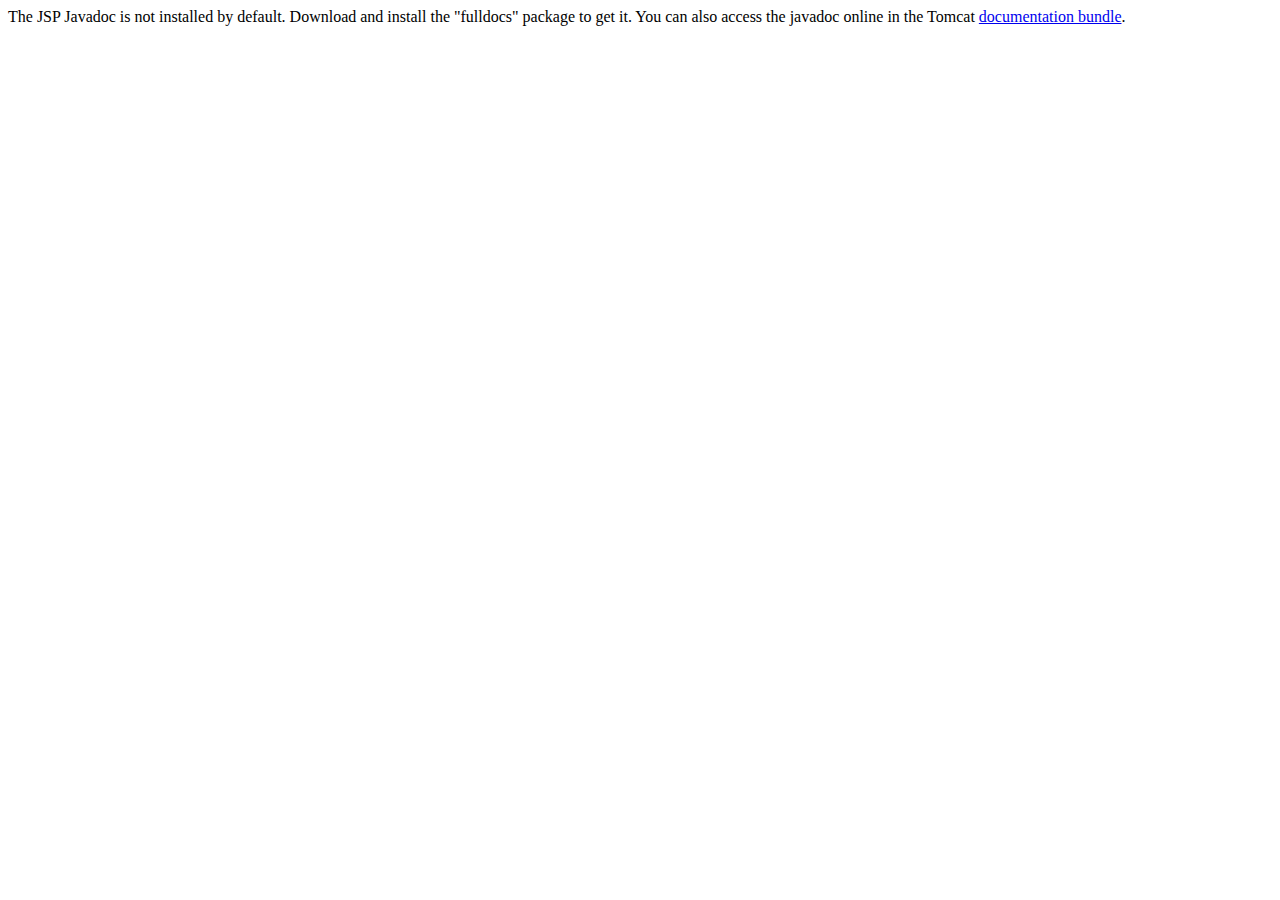
<file: Sqills/Project/apache-tomcat-8.5.40/webapps/docs/jspapi/index.html>
<!--
  Licensed to the Apache Software Foundation (ASF) under one or more
  contributor license agreements.  See the NOTICE file distributed with
  this work for additional information regarding copyright ownership.
  The ASF licenses this file to You under the Apache License, Version 2.0
  (the "License"); you may not use this file except in compliance with
  the License.  You may obtain a copy of the License at

      http://www.apache.org/licenses/LICENSE-2.0

  Unless required by applicable law or agreed to in writing, software
  distributed under the License is distributed on an "AS IS" BASIS,
  WITHOUT WARRANTIES OR CONDITIONS OF ANY KIND, either express or implied.
  See the License for the specific language governing permissions and
  limitations under the License.
-->
<!DOCTYPE html>
<html>
    <head>
    <meta charset="UTF-8" />
    <title>API docs</title>
</head>

<body>

The JSP Javadoc is not installed by default. Download and install
the "fulldocs" package to get it.

You can also access the javadoc online in the Tomcat
<a href="https://tomcat.apache.org/tomcat-8.5-doc/">
documentation bundle</a>.

</body>
</html>
</file>
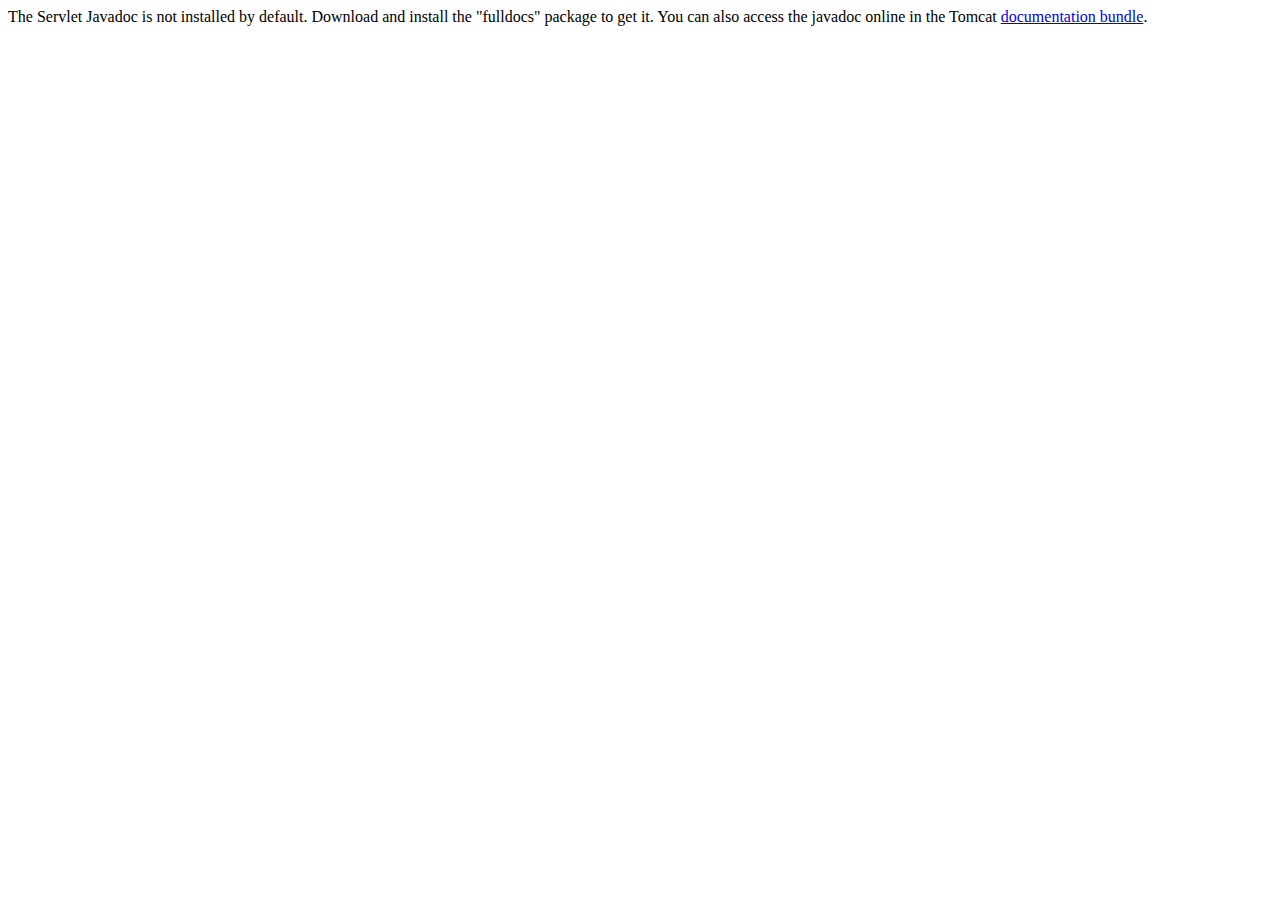
<file: Sqills/Project/apache-tomcat-8.5.40/webapps/docs/servletapi/index.html>
<!--
  Licensed to the Apache Software Foundation (ASF) under one or more
  contributor license agreements.  See the NOTICE file distributed with
  this work for additional information regarding copyright ownership.
  The ASF licenses this file to You under the Apache License, Version 2.0
  (the "License"); you may not use this file except in compliance with
  the License.  You may obtain a copy of the License at

      http://www.apache.org/licenses/LICENSE-2.0

  Unless required by applicable law or agreed to in writing, software
  distributed under the License is distributed on an "AS IS" BASIS,
  WITHOUT WARRANTIES OR CONDITIONS OF ANY KIND, either express or implied.
  See the License for the specific language governing permissions and
  limitations under the License.
-->
<!DOCTYPE html>
<html>
    <head>
    <meta charset="UTF-8" />
    <title>API docs</title>
</head>

<body>

The Servlet Javadoc is not installed by default. Download and install
the "fulldocs" package to get it.

You can also access the javadoc online in the Tomcat
<a href="https://tomcat.apache.org/tomcat-8.5-doc/">
documentation bundle</a>.

</body>
</html>
</file>
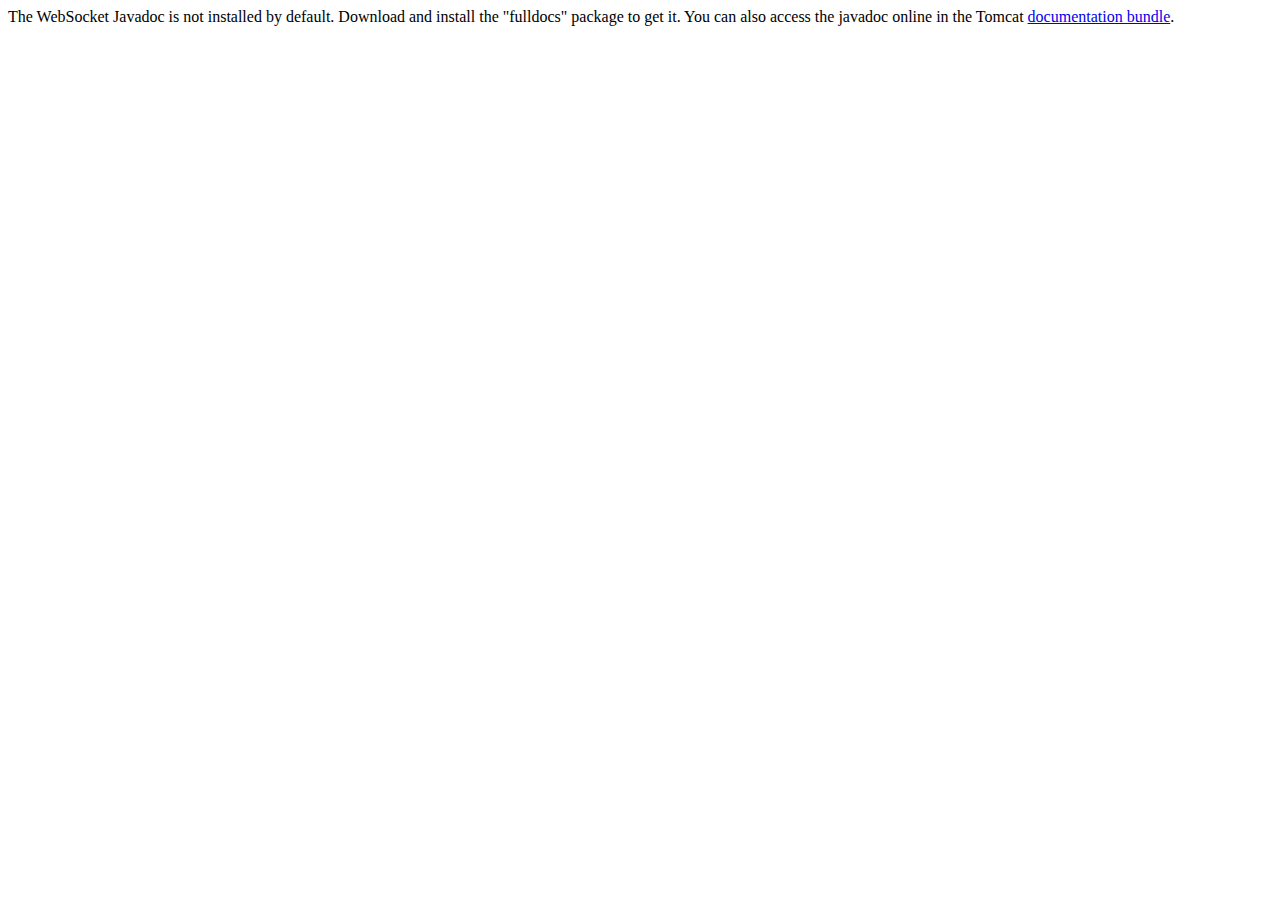
<file: Sqills/Project/apache-tomcat-8.5.40/webapps/docs/websocketapi/index.html>
<!--
  Licensed to the Apache Software Foundation (ASF) under one or more
  contributor license agreements.  See the NOTICE file distributed with
  this work for additional information regarding copyright ownership.
  The ASF licenses this file to You under the Apache License, Version 2.0
  (the "License"); you may not use this file except in compliance with
  the License.  You may obtain a copy of the License at

      http://www.apache.org/licenses/LICENSE-2.0

  Unless required by applicable law or agreed to in writing, software
  distributed under the License is distributed on an "AS IS" BASIS,
  WITHOUT WARRANTIES OR CONDITIONS OF ANY KIND, either express or implied.
  See the License for the specific language governing permissions and
  limitations under the License.
-->
<!DOCTYPE html>
<html>
    <head>
    <meta charset="UTF-8" />
    <title>API docs</title>
</head>

<body>

The WebSocket Javadoc is not installed by default. Download and install
the "fulldocs" package to get it.

You can also access the javadoc online in the Tomcat
<a href="https://tomcat.apache.org/tomcat-8.5-doc/">
documentation bundle</a>.

</body>
</html>
</file>
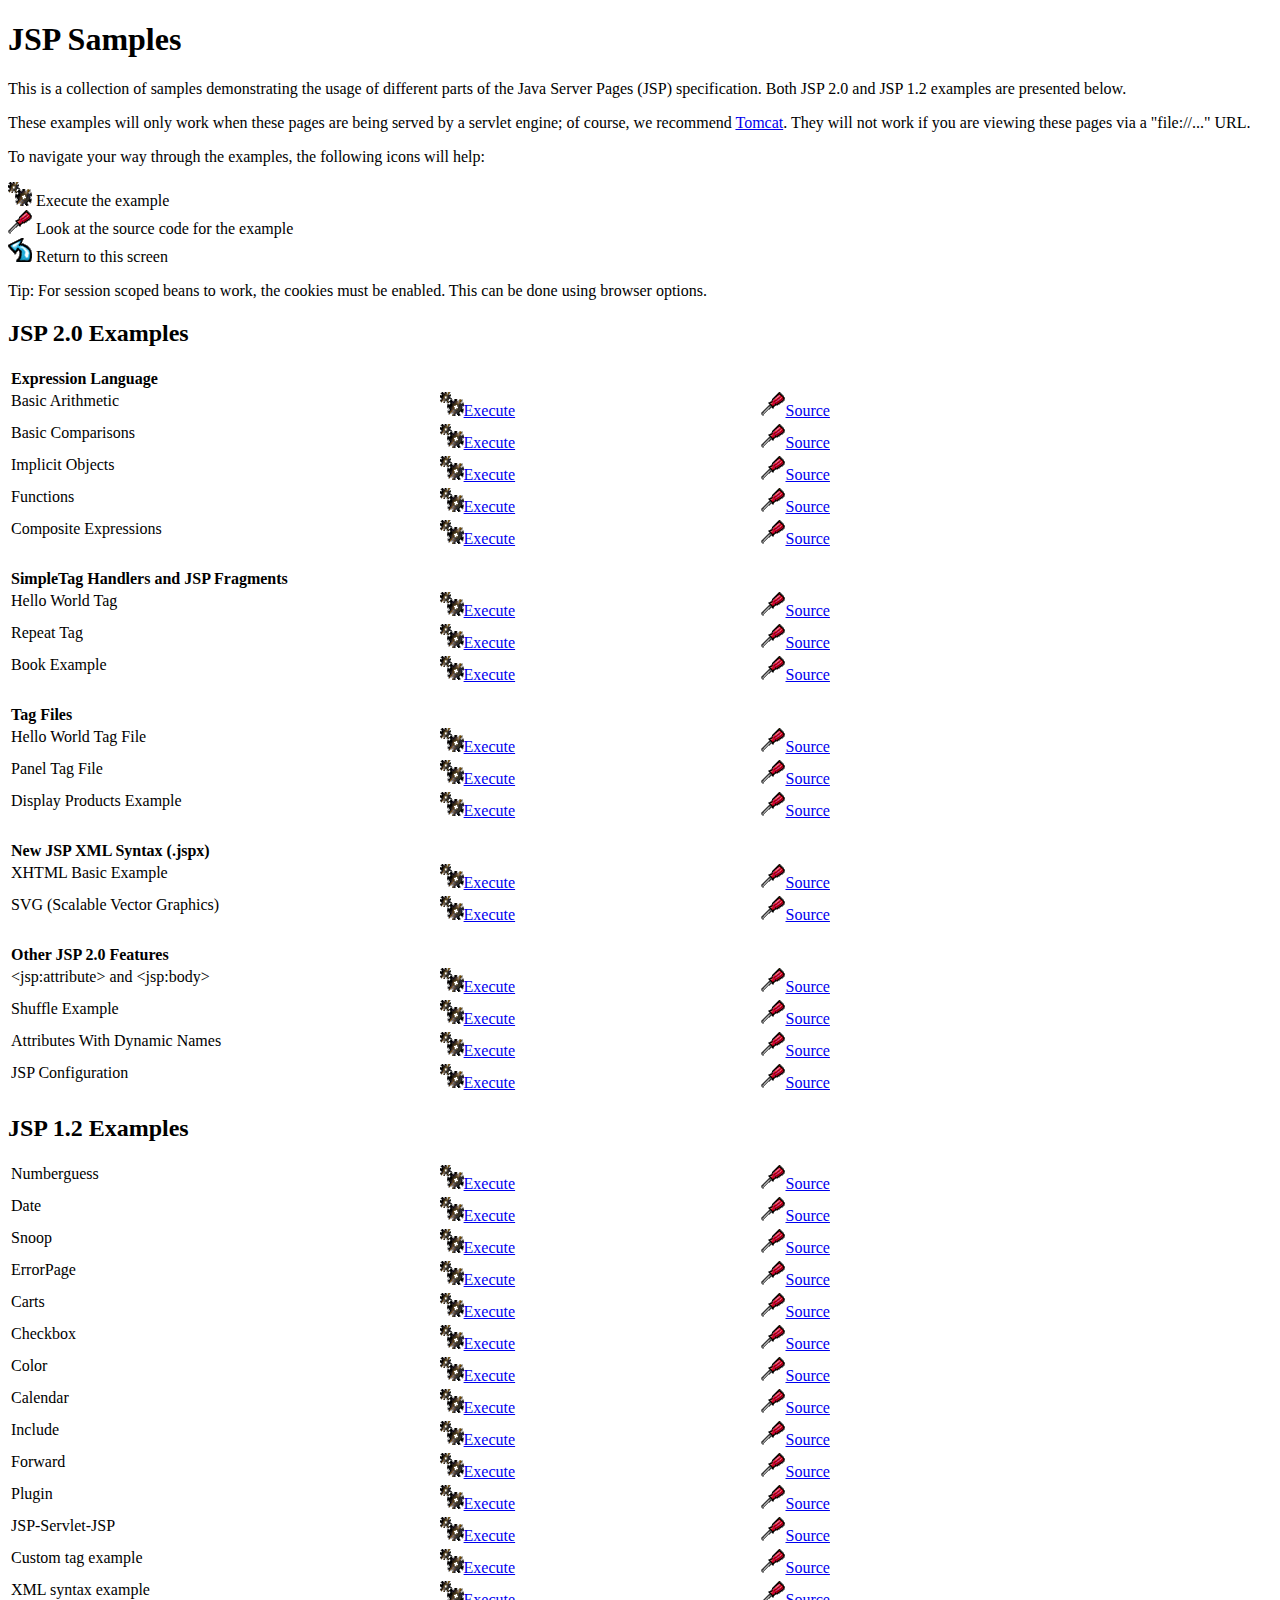
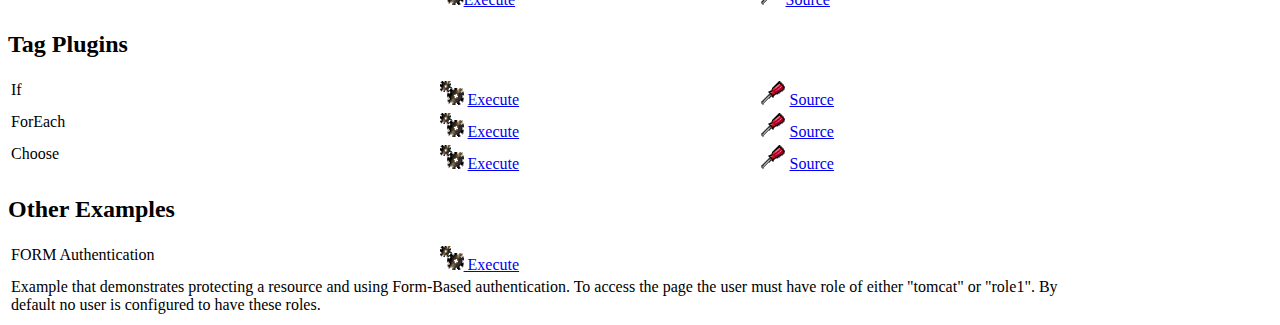
<file: Sqills/Project/apache-tomcat-8.5.40/webapps/examples/jsp/index.html>
<!--
 Licensed to the Apache Software Foundation (ASF) under one or more
  contributor license agreements.  See the NOTICE file distributed with
  this work for additional information regarding copyright ownership.
  The ASF licenses this file to You under the Apache License, Version 2.0
  (the "License"); you may not use this file except in compliance with
  the License.  You may obtain a copy of the License at

      http://www.apache.org/licenses/LICENSE-2.0

  Unless required by applicable law or agreed to in writing, software
  distributed under the License is distributed on an "AS IS" BASIS,
  WITHOUT WARRANTIES OR CONDITIONS OF ANY KIND, either express or implied.
  See the License for the specific language governing permissions and
  limitations under the License.
-->
<!DOCTYPE html><html lang="en">
<head>
   <meta charset="UTF-8"/>
   <meta name="Author" content="Anil K. Vijendran" />
   <title>JSP Examples</title>
   <style type="text/css">
   img { border: 0; }
   th { text-align: left; }
   tr { vertical-align: top; }
   </style>
</head>
<body>
<h1>JSP
Samples</h1>
<p>This is a collection of samples demonstrating the usage of different
parts of the Java Server Pages (JSP) specification.  Both JSP 2.0 and
JSP 1.2 examples are presented below.
<p>These examples will only work when these pages are being served by a
servlet engine; of course, we recommend
<a href="https://tomcat.apache.org/">Tomcat</a>.
They will not work if you are viewing these pages via a
"file://..." URL.
<p>To navigate your way through the examples, the following icons will
help:</p>
<ul style="list-style-type: none; padding-left: 0;">
<li><img src="images/execute.gif" alt=""> Execute the example</li>
<li><img src="images/code.gif" alt=""> Look at the source code for the example</li>
<!-- <li><img src="images/read.gif" alt=""> Read more about this feature</li> -->
<li><img src="images/return.gif" alt=""> Return to this screen</li>
</ul>

<p>Tip: For session scoped beans to work, the cookies must be enabled.
This can be done using browser options.</p>
<h2>JSP 2.0 Examples</h2>

<table style="width: 85%;">
<tr>
<th colspan="3">Expression Language</th>
</tr>

<tr>
<td>Basic Arithmetic</td>
<td style="width: 30%;"><a href="jsp2/el/basic-arithmetic.jsp"><img src="images/execute.gif" alt=""></a><a href="jsp2/el/basic-arithmetic.jsp">Execute</a></td>

<td style="width: 30%;"><a href="jsp2/el/basic-arithmetic.html"><img src="images/code.gif" alt=""></a><a href="jsp2/el/basic-arithmetic.html">Source</a></td>
</tr>

<tr>
<td>Basic Comparisons</td>
<td style="width: 30%;"><a href="jsp2/el/basic-comparisons.jsp"><img src="images/execute.gif" alt=""></a><a href="jsp2/el/basic-comparisons.jsp">Execute</a></td>

<td style="width: 30%;"><a href="jsp2/el/basic-comparisons.html"><img src="images/code.gif" alt=""></a><a href="jsp2/el/basic-comparisons.html">Source</a></td>
</tr>

<tr>
<td>Implicit Objects</td>
<td style="width: 30%;"><a href="jsp2/el/implicit-objects.jsp?foo=bar"><img src="images/execute.gif" alt=""></a><a href="jsp2/el/implicit-objects.jsp?foo=bar">Execute</a></td>

<td style="width: 30%;"><a href="jsp2/el/implicit-objects.html"><img src="images/code.gif" alt=""></a><a href="jsp2/el/implicit-objects.html">Source</a></td>
</tr>
<tr>

<td>Functions</td>
<td style="width: 30%;"><a href="jsp2/el/functions.jsp?foo=JSP+2.0"><img src="images/execute.gif" alt=""></a><a href="jsp2/el/functions.jsp?foo=JSP+2.0">Execute</a></td>

<td style="width: 30%;"><a href="jsp2/el/functions.html"><img src="images/code.gif" alt=""></a><a href="jsp2/el/functions.html">Source</a></td>
</tr>

<tr>
<td>Composite Expressions</td>
<td style="width: 30%;"><a href="jsp2/el/composite.jsp"><img src="images/execute.gif" alt=""></a><a href="jsp2/el/composite.jsp">Execute</a></td>

<td style="width: 30%;"><a href="jsp2/el/composite.html"><img src="images/code.gif" alt=""></a><a href="jsp2/el/composite.html">Source</a></td>
</tr>


<tr>
<th colspan="3"><br />SimpleTag Handlers and JSP Fragments</th>
</tr>

<tr>
<td>Hello World Tag</td>
<td style="width: 30%;"><a href="jsp2/simpletag/hello.jsp"><img src="images/execute.gif" alt=""></a><a href="jsp2/simpletag/hello.jsp">Execute</a></td>

<td style="width: 30%;"><a href="jsp2/simpletag/hello.html"><img src="images/code.gif" alt=""></a><a href="jsp2/simpletag/hello.html">Source</a></td>
</tr>

<tr>
<td>Repeat Tag</td>
<td style="width: 30%;"><a href="jsp2/simpletag/repeat.jsp"><img src="images/execute.gif" alt=""></a><a href="jsp2/simpletag/repeat.jsp">Execute</a></td>

<td style="width: 30%;"><a href="jsp2/simpletag/repeat.html"><img src="images/code.gif" alt=""></a><a href="jsp2/simpletag/repeat.html">Source</a></td>
</tr>

<tr>
<td>Book Example</td>
<td style="width: 30%;"><a href="jsp2/simpletag/book.jsp"><img src="images/execute.gif" alt=""></a><a href="jsp2/simpletag/book.jsp">Execute</a></td>

<td style="width: 30%;"><a href="jsp2/simpletag/book.html"><img src="images/code.gif" alt=""></a><a href="jsp2/simpletag/book.html">Source</a></td>
</tr>

<tr>
<th colspan="3"><br />Tag Files</th>
</tr>

<tr>
<td>Hello World Tag File</td>
<td style="width: 30%;"><a href="jsp2/tagfiles/hello.jsp"><img src="images/execute.gif" alt=""></a><a href="jsp2/tagfiles/hello.jsp">Execute</a></td>

<td style="width: 30%;"><a href="jsp2/tagfiles/hello.html"><img src="images/code.gif" alt=""></a><a href="jsp2/tagfiles/hello.html">Source</a></td>
</tr>

<tr>
<td>Panel Tag File</td>
<td style="width: 30%;"><a href="jsp2/tagfiles/panel.jsp"><img src="images/execute.gif" alt=""></a><a href="jsp2/tagfiles/panel.jsp">Execute</a></td>

<td style="width: 30%;"><a href="jsp2/tagfiles/panel.html"><img src="images/code.gif" alt=""></a><a href="jsp2/tagfiles/panel.html">Source</a></td>
</tr>

<tr>
<td>Display Products Example</td>
<td style="width: 30%;"><a href="jsp2/tagfiles/products.jsp"><img src="images/execute.gif" alt=""></a><a href="jsp2/tagfiles/products.jsp">Execute</a></td>

<td style="width: 30%;"><a href="jsp2/tagfiles/products.html"><img src="images/code.gif" alt=""></a><a href="jsp2/tagfiles/products.html">Source</a></td>
</tr>

<tr>
<th colspan="3"><br />New JSP XML Syntax (.jspx)</th>
</tr>

<tr>
<td>XHTML Basic Example</td>
<td style="width: 30%;"><a href="jsp2/jspx/basic.jspx"><img src="images/execute.gif" alt=""></a><a href="jsp2/jspx/basic.jspx">Execute</a></td>

<td style="width: 30%;"><a href="jsp2/jspx/basic.html"><img src="images/code.gif" alt=""></a><a href="jsp2/jspx/basic.html">Source</a></td>
</tr>

<tr>
<td>SVG (Scalable Vector Graphics)</td>
<td style="width: 30%;"><a href="jsp2/jspx/svgexample.html"><img src="images/execute.gif" alt=""></a><a href="jsp2/jspx/svgexample.html">Execute</a></td>

<td style="width: 30%;"><a href="jsp2/jspx/textRotate.html"><img src="images/code.gif" alt=""></a><a href="jsp2/jspx/textRotate.html">Source</a></td>
</tr>

<tr>
<th colspan="3"><br />Other JSP 2.0 Features</th>
</tr>

<tr>
<td>&lt;jsp:attribute&gt; and &lt;jsp:body&gt;</td>
<td style="width: 30%;"><a href="jsp2/jspattribute/jspattribute.jsp"><img src="images/execute.gif" alt=""></a><a href="jsp2/jspattribute/jspattribute.jsp">Execute</a></td>

<td style="width: 30%;"><a href="jsp2/jspattribute/jspattribute.html"><img src="images/code.gif" alt=""></a><a href="jsp2/jspattribute/jspattribute.html">Source</a></td>
</tr>

<tr>
<td>Shuffle Example</td>
<td style="width: 30%;"><a href="jsp2/jspattribute/shuffle.jsp"><img src="images/execute.gif" alt=""></a><a href="jsp2/jspattribute/shuffle.jsp">Execute</a></td>

<td style="width: 30%;"><a href="jsp2/jspattribute/shuffle.html"><img src="images/code.gif" alt=""></a><a href="jsp2/jspattribute/shuffle.html">Source</a></td>
</tr>

<tr>
<td>Attributes With Dynamic Names</td>
<td style="width: 30%;"><a href="jsp2/misc/dynamicattrs.jsp"><img src="images/execute.gif" alt=""></a><a href="jsp2/misc/dynamicattrs.jsp">Execute</a></td>

<td style="width: 30%;"><a href="jsp2/misc/dynamicattrs.html"><img src="images/code.gif" alt=""></a><a href="jsp2/misc/dynamicattrs.html">Source</a></td>
</tr>

<tr>
<td>JSP Configuration</td>
<td style="width: 30%;"><a href="jsp2/misc/config.jsp"><img src="images/execute.gif" alt=""></a><a href="jsp2/misc/config.jsp">Execute</a></td>

<td style="width: 30%;"><a href="jsp2/misc/config.html"><img src="images/code.gif" alt=""></a><a href="jsp2/misc/config.html">Source</a></td>
</tr>

</table>

<h2>JSP 1.2 Examples</h2>
<table style="width: 85%;">
<tr>
<td>Numberguess</td>

<td style="width: 30%;"><a href="num/numguess.jsp"><img src="images/execute.gif" alt=""></a><a href="num/numguess.jsp">Execute</a></td>

<td style="width: 30%;"><a href="num/numguess.html"><img src="images/code.gif" alt=""></a><a href="num/numguess.html">Source</a></td>
</tr>

<tr>
<td>Date</td>

<td style="width: 30%;"><a href="dates/date.jsp"><img src="images/execute.gif" alt=""></a><a href="dates/date.jsp">Execute</a></td>

<td style="width: 30%;"><a href="dates/date.html"><img src="images/code.gif" alt=""></a><a href="dates/date.html">Source</a></td>
</tr>

<tr>
<td>Snoop</td>

<td style="width: 30%;"><a href="snp/snoop.jsp"><img src="images/execute.gif" alt=""></a><a href="snp/snoop.jsp">Execute</a></td>

<td style="width: 30%;"><a href="snp/snoop.html"><img src="images/code.gif" alt=""></a><a href="snp/snoop.html">Source</a></td>
</tr>

<tr>
<td>ErrorPage</td>

<td style="width: 30%;"><a href="error/error.html"><img src="images/execute.gif" alt=""></a><a href="error/error.html">Execute</a></td>

<td style="width: 30%;"><a href="error/er.html"><img src="images/code.gif" alt=""></a><a href="error/er.html">Source</a></td>
</tr>

<tr>
<td>Carts</td>

<td style="width: 30%;"><a href="sessions/carts.html"><img src="images/execute.gif" alt=""></a><a href="sessions/carts.html">Execute</a></td>

<td style="width: 30%;"><a href="sessions/crt.html"><img src="images/code.gif" alt=""></a><a href="sessions/crt.html">Source</a></td>
</tr>

<tr>
<td>Checkbox</td>

<td style="width: 30%;"><a href="checkbox/check.html"><img src="images/execute.gif" alt=""></a><a href="checkbox/check.html">Execute</a></td>

<td style="width: 30%;"><a href="checkbox/cresult.html"><img src="images/code.gif" alt=""></a><a href="checkbox/cresult.html">Source</a></td>
</tr>

<tr>
<td>Color</td>

<td style="width: 30%;"><a href="colors/colors.html"><img src="images/execute.gif" alt=""></a><a href="colors/colors.html">Execute</a></td>

<td style="width: 30%;"><a href="colors/clr.html"><img src="images/code.gif" alt=""></a><a href="colors/clr.html">Source</a></td>
</tr>

<tr>
<td>Calendar</td>

<td style="width: 30%;"><a href="cal/login.html"><img src="images/execute.gif" alt=""></a><a href="cal/login.html">Execute</a></td>

<td style="width: 30%;"><a href="cal/calendar.html"><img src="images/code.gif" alt=""></a><a href="cal/calendar.html">Source</a></td>
</tr>

<tr>
<td>Include</td>

<td style="width: 30%;"><a href="include/include.jsp"><img src="images/execute.gif" alt=""></a><a href="include/include.jsp">Execute</a></td>

<td style="width: 30%;"><a href="include/inc.html"><img src="images/code.gif" alt=""></a><a href="include/inc.html">Source</a></td>
</tr>

<tr>
<td>Forward</td>

<td style="width: 30%;"><a href="forward/forward.jsp"><img src="images/execute.gif" alt=""></a><a href="forward/forward.jsp">Execute</a></td>

<td style="width: 30%;"><a href="forward/fwd.html"><img src="images/code.gif" alt=""></a><a href="forward/fwd.html">Source</a></td>
</tr>

<tr>
<td>Plugin</td>

<td style="width: 30%;"><a href="plugin/plugin.jsp"><img src="images/execute.gif" alt=""></a><a href="plugin/plugin.jsp">Execute</a></td>

<td style="width: 30%;"><a href="plugin/plugin.html"><img src="images/code.gif" alt=""></a><a href="plugin/plugin.html">Source</a></td>
</tr>

<tr>
<td>JSP-Servlet-JSP</td>

<td style="width: 30%;"><a href="jsptoserv/jsptoservlet.jsp"><img src="images/execute.gif" alt=""></a><a href="jsptoserv/jsptoservlet.jsp">Execute</a></td>

<td style="width: 30%;"><a href="jsptoserv/jts.html"><img src="images/code.gif" alt=""></a><a href="jsptoserv/jts.html">Source</a></td>
</tr>

<tr>
<td>Custom tag example</td>

<td style="width: 30%;"><a href="simpletag/foo.jsp"><img src="images/execute.gif" alt=""></a><a href="simpletag/foo.jsp">Execute</a></td>

<td style="width: 30%;"><a href="simpletag/foo.html"><img src="images/code.gif" alt=""></a><a href="simpletag/foo.html">Source</a></td>
</tr>

<tr>
<td>XML syntax example</td>
<td style="width: 30%;"><a href="xml/xml.jsp"><img src="images/execute.gif" alt=""></a><a href="xml/xml.jsp">Execute</a></td>

<td style="width: 30%;"><a href="xml/xml.html"><img src="images/code.gif" alt=""></a><a href="xml/xml.html">Source</a></td>
</tr>

</table>

<h2>Tag Plugins</h2>
<table style="width: 85%;">

<tr>
  <td>If</td>
  <td style="width: 30%;">
    <a href="tagplugin/if.jsp"><img src="images/execute.gif" alt=""></a>
    <a href="tagplugin/if.jsp">Execute</a>
  </td>
  <td style="width: 30%;">
    <a href="tagplugin/if.html"><img src="images/code.gif" alt=""></a>
    <a href="tagplugin/if.html">Source</a>
  </td>
</tr>

<tr>
  <td>ForEach</td>
  <td style="width: 30%;">
    <a href="tagplugin/foreach.jsp"><img src="images/execute.gif" alt=""></a>
    <a href="tagplugin/foreach.jsp">Execute</a>
  </td>
  <td style="width: 30%;">
    <a href="tagplugin/foreach.html"><img src="images/code.gif" alt=""></a>
    <a href="tagplugin/foreach.html">Source</a>
  </td>
</tr>

<tr>
  <td>Choose</td>
  <td style="width: 30%;">
    <a href="tagplugin/choose.jsp"><img src="images/execute.gif" alt=""></a>
    <a href="tagplugin/choose.jsp">Execute</a>
  </td>
  <td style="width: 30%;">
    <a href="tagplugin/choose.html"><img src="images/code.gif" alt=""></a>
    <a href="tagplugin/choose.html">Source</a>
  </td>
</tr>

</table>

<h2>Other Examples</h2>
<table style="width: 85%;">

<tr>
  <td>FORM Authentication</td>
  <td style="width: 30%;">
    <a href="security/protected/index.jsp"><img src="images/execute.gif" alt=""> Execute</a>
  </td>
  <td style="width: 30%;"></td>
</tr>
<tr>
  <td colspan="3">Example that demonstrates protecting a resource and
    using Form-Based authentication. To access the page the user must
    have role of either "tomcat" or "role1". By default no user
    is configured to have these roles.</td>
</tr>

</table>
</body>
</html>
</file>
<file: Sqills/Project/apache-tomcat-8.5.40/webapps/docs/images/docs-stylesheet.css>
@charset "utf-8";
/*
  Licensed to the Apache Software Foundation (ASF) under one or more
  contributor license agreements.  See the NOTICE file distributed with
  this work for additional information regarding copyright ownership.
  The ASF licenses this file to You under the Apache License, Version 2.0
  (the "License"); you may not use this file except in compliance with
  the License.  You may obtain a copy of the License at

      http://www.apache.org/licenses/LICENSE-2.0

  Unless required by applicable law or agreed to in writing, software
  distributed under the License is distributed on an "AS IS" BASIS,
  WITHOUT WARRANTIES OR CONDITIONS OF ANY KIND, either express or implied.
  See the License for the specific language governing permissions and
  limitations under the License.
*/

/* Fonts */
@import url("fonts/fonts.css");

/* General style */

h1, h2, h3, h4, h5, h6, th {
  font-weight: 600;
}

body {
  margin: 0;
}

body, input {
  font-family: 'Open Sans', sans-serif;
  font-size: 10.5pt;
}

code, pre {
  font-family: Consolas, monospace;
}

img {
  border: 0;
}

table {
  border-collapse: collapse;
  text-align: left;
}
table *:not(table) {
  /* Prevent border-collapsing for table child elements like <div> */
  border-collapse: separate;
}

th {
  text-align: left;
}

main {
  /* Remove this once all IEs support <main> element */
  display: block;
}


/* Layout */

#wrapper {
  min-width: 400px;
}

#header {
  border-bottom: 1px solid #bbb;
}

@media not print {
    #header {
        box-shadow: 0 0 7px #aaa;
    }
}

#header > div {
  padding-left: 15px;
  padding-right: 15px;

  /* Work-around for old browsers: */
  background-color: #F8F3E4;
  background: linear-gradient(to bottom, #ffffff -10%, #F8F3E4 100%);
  position: relative;
}

#header .logo {
  float: left;
  padding-top: 10px;
  min-width: 190px;
}

#header .logo  img{
  /* To avoid that the Font Descender being added to the parent div's height */
  vertical-align: middle;
}

#header .asfLogo {
  float: right;
  position: relative;
  top: 8px;
}

#header h1 {
  margin-top: 0.6em;
  margin-bottom: 0;
}

#header .versionInfo {
  font-size: 13pt;
  margin-bottom: 1em;
}

#middle {
  display: table;
  table-layout: fixed;
  margin: 0;
  width: 100%;
}
#middle > div { display: table-row; }
#middle > div > div { display: table-cell; vertical-align: top; }



#mainLeft {
  width: 190px;
}

#mainLeft > div {
  margin-top: -1px; /* to overwrite border of element above */
  padding-left: 16px;
  padding-right: 14px;
  padding-top: 6px;
  padding-bottom: 15px;
  background-color: #F8F3E4;
  border-right: 1px solid #bbb;
  border-bottom: 1px solid #bbb;
  font-size: 10pt;
  border-bottom-right-radius: 20px;
  box-shadow: 0 0 5px #aaa;
}

#mainLeft h2 {
  margin-bottom: 0.2em;
  font-size: 1.2em;
}

#mainLeft ul {
  padding: 0;
  margin: 0;
  list-style-type: none;
}

#mainLeft ul a {
  text-indent: -0.6em;
  padding-left: 1.4em;
  display: block;
  text-decoration: none;
  color: #444;
}
#mainLeft ul a:hover {
  color: #000;
  background-color: #D1c9b9;
}

#mainRight {
  padding-left: 14px;
  padding-right: 20px;

}

#footer {
  margin-top: 30px;
  padding-top: 20px;
  padding-bottom: 20px;
  padding-left: 20px;
  padding-right: 20px;
  border-top: 1px solid #ccc;
  color: #444;
  text-align: center;
  /* font-style: italic; */
  font-size: 9pt;
}


/* Content */

#content div.text {
  padding-left: 1em;
  padding-left: 1em;
}

#content h3, #content h4, #content h5, #content h6 {
  padding-left: 5px;
  padding-right: 5px;
  background-color: #eaeaea;
}

@media not print {
    #content h3, #content h4, #content h5, #content h6 {
        border: 1px solid #ccc;
        border-radius: 4px;
    }
}

#content h4, #content h5, #content h6 {
  background-color: #f6f6f6;
}

code {
  background-color: rgb(224,255,255);
}

div.codeBox pre code, code.attributeName, code.propertyName, code.noHighlight, .noHighlight code {
  background-color: transparent;
}
div.codeBox {
  overflow: auto;
  margin: 1em 0;
}
div.codeBox pre {
  margin: 0;
  padding: 4px;
  border: 1px solid #999;
  border-radius: 5px;
  background-color: #eff8ff;
  display: table; /* To prevent <pre>s from taking the complete available width. */
  /*
  When it is officially supported, use the following CSS instead of display: table
  to prevent big <pre>s from exceeding the browser window:
  max-width: available;
  width: min-content;
  */
}

div.codeBox pre.wrap {
  white-space: pre-wrap;
}


table.defaultTable tr, table.detail-table tr {
    border: 1px solid #CCC;
}

table.defaultTable tr:nth-child(even), table.detail-table tr:nth-child(even) {
    background-color: #FAFBFF;
}

table.defaultTable tr:nth-child(odd), table.detail-table tr:nth-child(odd) {
    background-color: #EEEFFF;
}

table.defaultTable th, table.detail-table th {
  background-color: #88b;
  color: #fff;
}

table.defaultTable th, table.defaultTable td, table.detail-table th, table.detail-table td {
  padding: 5px 8px;
}


p.notice {
  border: 1px solid rgb(255, 0, 0);
  background-color: rgb(238, 238, 238);
  color: rgb(0, 51, 102);
  padding: 0.5em;
  margin: 1em 2em 1em 1em;
}


/* Changelog-Styles */

ul.changelog {
  padding-left: 1em;
  list-style-type: none;
}

ul.changelog  li{
  padding-top: 5px;
  padding-bottom: 5px;
}

ul.changelog img {
  vertical-align: middle
}


/* Printer-only Styles */
@media print {
    .noPrint { display: none; }
    #middle > div > div#mainLeft { display: none; }
    a { color: inherit; text-decoration: none; }
}

/* Fix for Comments section which contains a <h4> */
#comments_thread h1, #comments_thread h2, #comments_thread h3, #comments_thread h4, #comments_thread h5, #comments_thread h6 {
    border: none;
    background-color: transparent;
}
</file>
